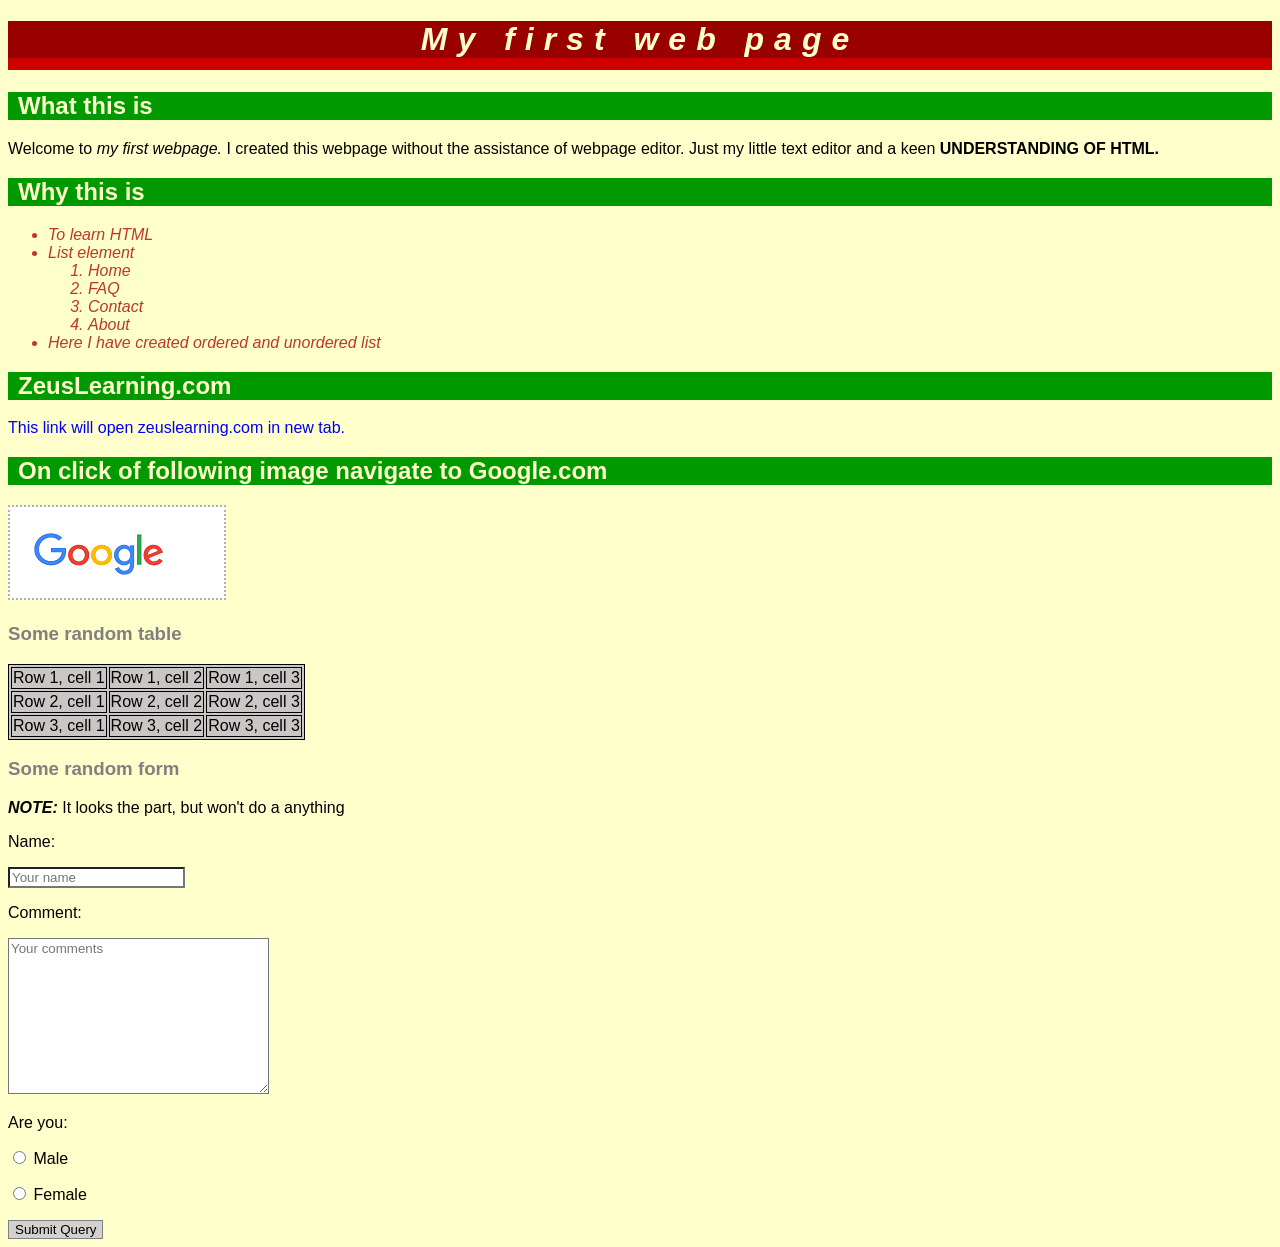
<file: Task2-my first webpage/index.html>
<!DOCTYPE html>
<html lang="en">

<head>
    <meta charset="UTF-8">
    <meta name="viewport" content="width=device-width, initial-scale=1.0">
    <link rel="stylesheet" href="style.css">
    <title>My first web page</title>
</head>

<body>
    <h1>My first web page</h1>
    <h2>What this is</h2>
    <p>Welcome to <i>my first webpage.</i> I created this webpage without the assistance of webpage editor. Just my
        little text editor and a keen <b>UNDERSTANDING OF HTML.</b> </p>
    <h2>Why this is</h2>
    <ul>
        <li>To learn HTML</li>
        <li>List element</li>
        <ol>
            <li>Home</li>
            <li>FAQ</li>
            <li>Contact</li>
            <li>About</li>
        </ol>
        <li>Here I have created ordered and unordered list</li>
    </ul>
    <h2>ZeusLearning.com</h2>
    <a href="https://www.zeuslearning.com/">This link will open zeuslearning.com in new tab.</a>
    <h2>On click of following image navigate to Google.com</h2>
    <a href="https://www.google.com/"><img id="google" src="img/Google.png" alt="Logo"></a>
    <h3>Some random table</h3>
    <style>
        table,
        th,
        td {
            border: 1px solid black;
        }
    </style>
    <table>
        <tr>
            <td>Row 1, cell 1</td>
            <td>Row 1, cell 2</td>
            <td>Row 1, cell 3</td>
        </tr>
        <tr>
            <td>Row 2, cell 1</td>
            <td>Row 2, cell 2</td>
            <td>Row 2, cell 3</td>
        </tr>
        <tr>
            <td>Row 3, cell 1</td>
            <td>Row 3, cell 2</td>
            <td>Row 3, cell 3</td>
        </tr>
    </table>
    <h3>Some random form</h3>
    <p><b><i>NOTE:</i></b> It looks the part, but won't do a anything</p>
    <form action="" name="myForm" onsubmit="return validateForm()">
        <p>Name:</p>
        <input type="text" id="name" name="name" placeholder="Your name">
        <p>Comment:</p>
        <style>
            textarea {
                overflow-y: scroll;
                background-color: white;
            }
        </style>
        <textarea name="Comment" id="" cols="30" rows="10" placeholder="Your comments"></textarea>
        <p>Are you:</p>
        <p><input type="radio" name="Male" value="Male">
            <label for="html">Male</label><br>
        </p>
        <p><input type="radio" name="Male" value="Female">
            <label for="html">Female</label><br>
        </p>
        <input type="submit" id="submit" value="Submit Query">

    </form>

    <script>
        function validateForm() {
            var x = document.forms["myForm"]["name"].value;
            if (x == "") {
                alert("All fields are compulsary");
                return false;
            }
            var x = document.forms["myForm"]["Comment"].value;
            if (x == "") {
                alert("All fields are compulsary");
                return false;
            }
            var x = document.forms["myForm"]["Male"].value;
            if (x == "") {
                alert("All fields are compulsary");
                return false;
            }
            
        }
    </script>



</body>

</html>
</file>
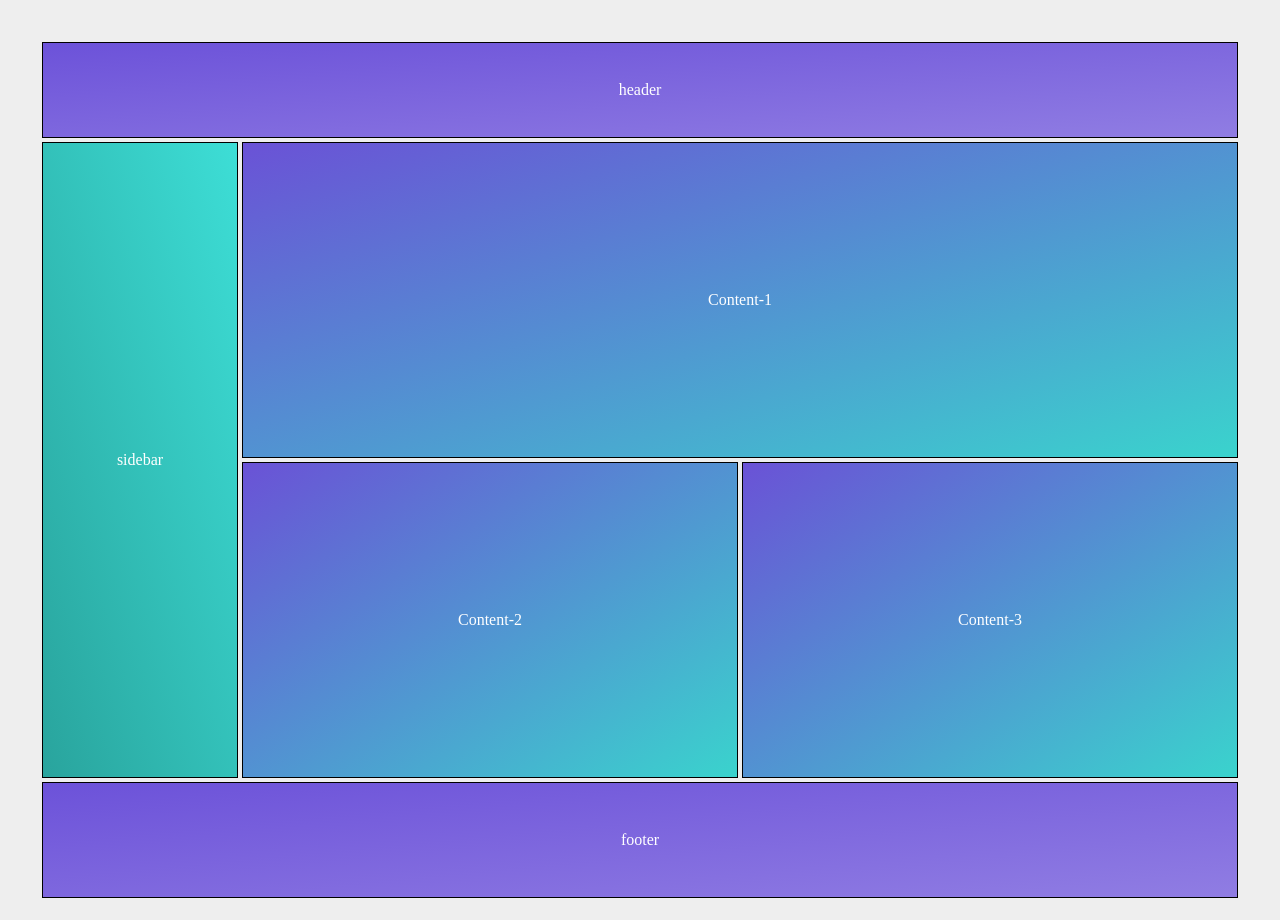
<file: Task3- css grid/index.html>
<!DOCTYPE html>
<html lang="en">

<head>
    <meta charset="UTF-8">
    <meta name="viewport" content="width=device-width, initial-scale=1.0">
    <link rel="stylesheet" href="style.css">
    <title>Css grid</title>

</head>

<body>
    <div class="wrapper">
        <div class="header text" >header</div>
        <div class="slidebar text">sidebar</div>
        <div class="container-1 text">Content-1</div>
        <div class="container-2 text">Content-2</div>
        <div class="container-3 text">Content-3</div>
        <div class="footer text ">footer</div>
    </div>

</body>

</html>
</file>
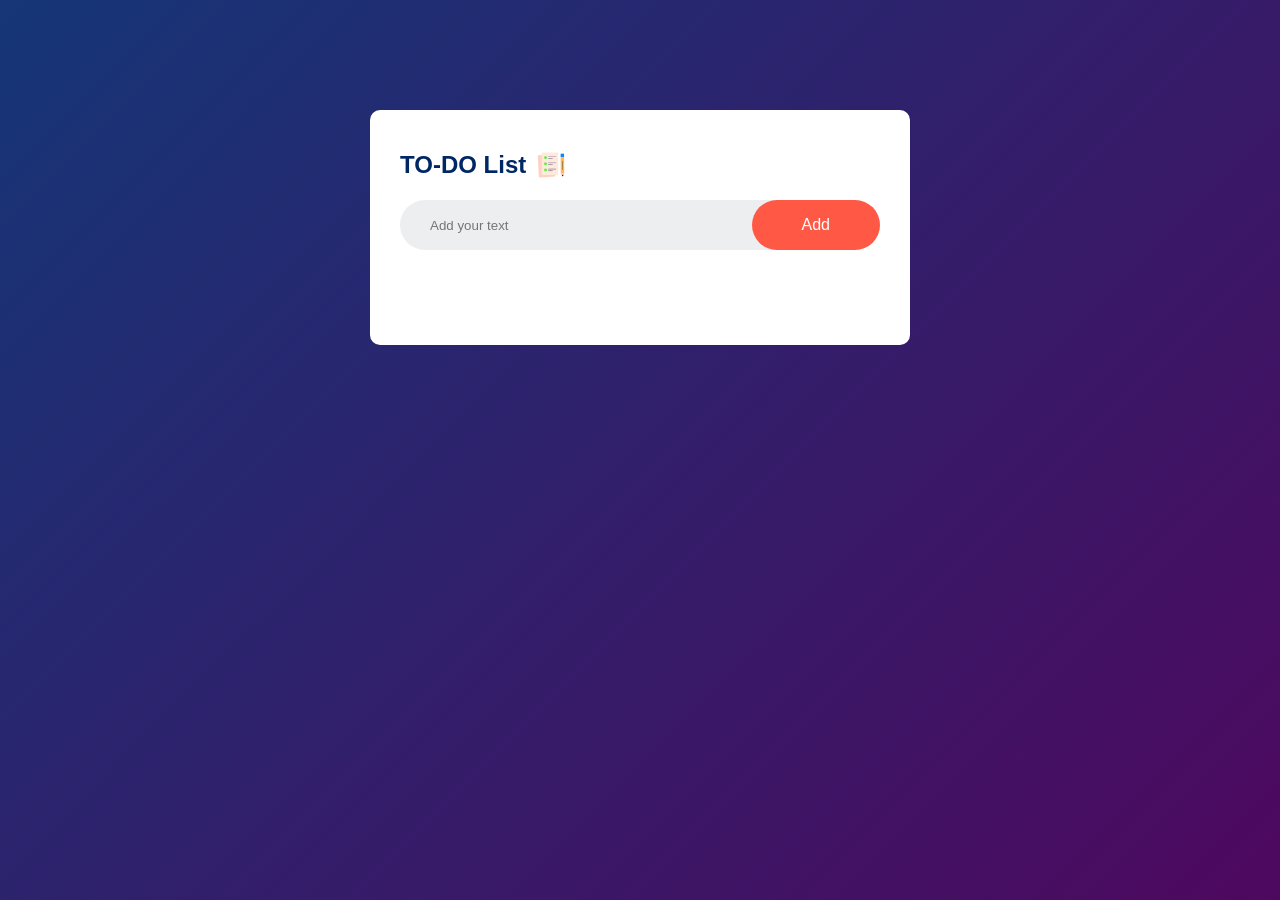
<file: ToDoList/index.html>
<!DOCTYPE html>
<html lang="en">
<head>
    <meta charset="UTF-8">
    <meta name="viewport" content="width=device-width, initial-scale=1.0">
    <title>To-Do List</title>
    <link rel="stylesheet" href="style.css">
</head>
<body>
    <div class="container">
        <div class="todo-app">
            <h2>TO-DO List<img src="images/icon.png"></h2>
            <div class="row">
                <input type="text" id="input-box" placeholder="Add your text">
                <button onclick="addTask()">Add</button>

            </div>
            <ul id="list-container">
              <!--<li class="checked">Task1</li>
                <li>Task2</li>
                <li>Task3</li> -->  
            </ul>

        </div>
    </div>
    <script src="script.js"></script>
</body>
</html>
</file>
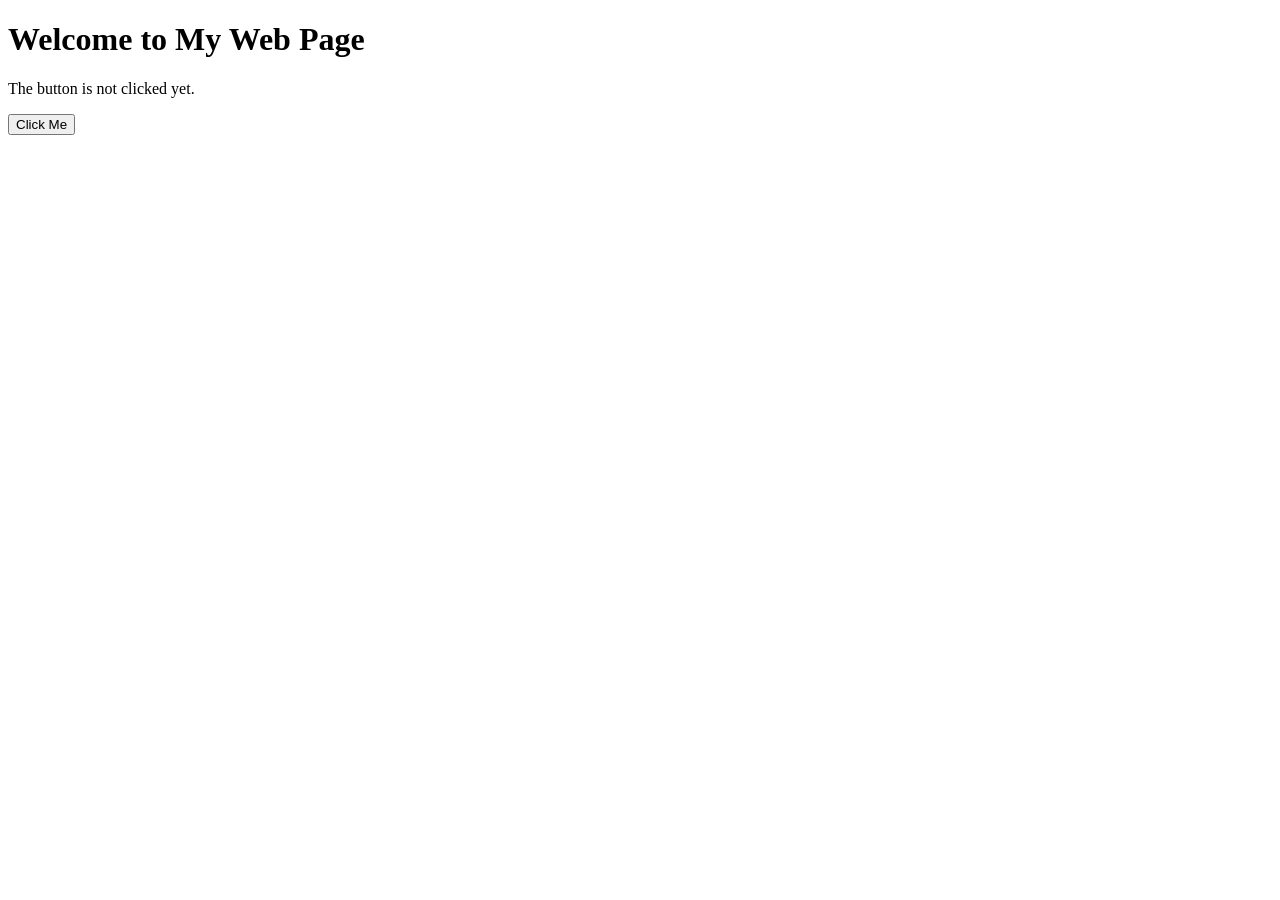
<file: Task7/Task 7.1/index.html>
<!DOCTYPE html>
<html lang="en">
<head>
    <meta charset="UTF-8">
    <meta name="viewport" content="width=device-width, initial-scale=1.0">
    <title>Event Handling</title>

</head>
<body>
    <h1>Welcome to My Web Page</h1>
    <p id="message">The button is not clicked yet.</p>
    <button id="myButton">Click Me</button>

    <script src="script.js"></script>
    
</body>
</html>
</file>
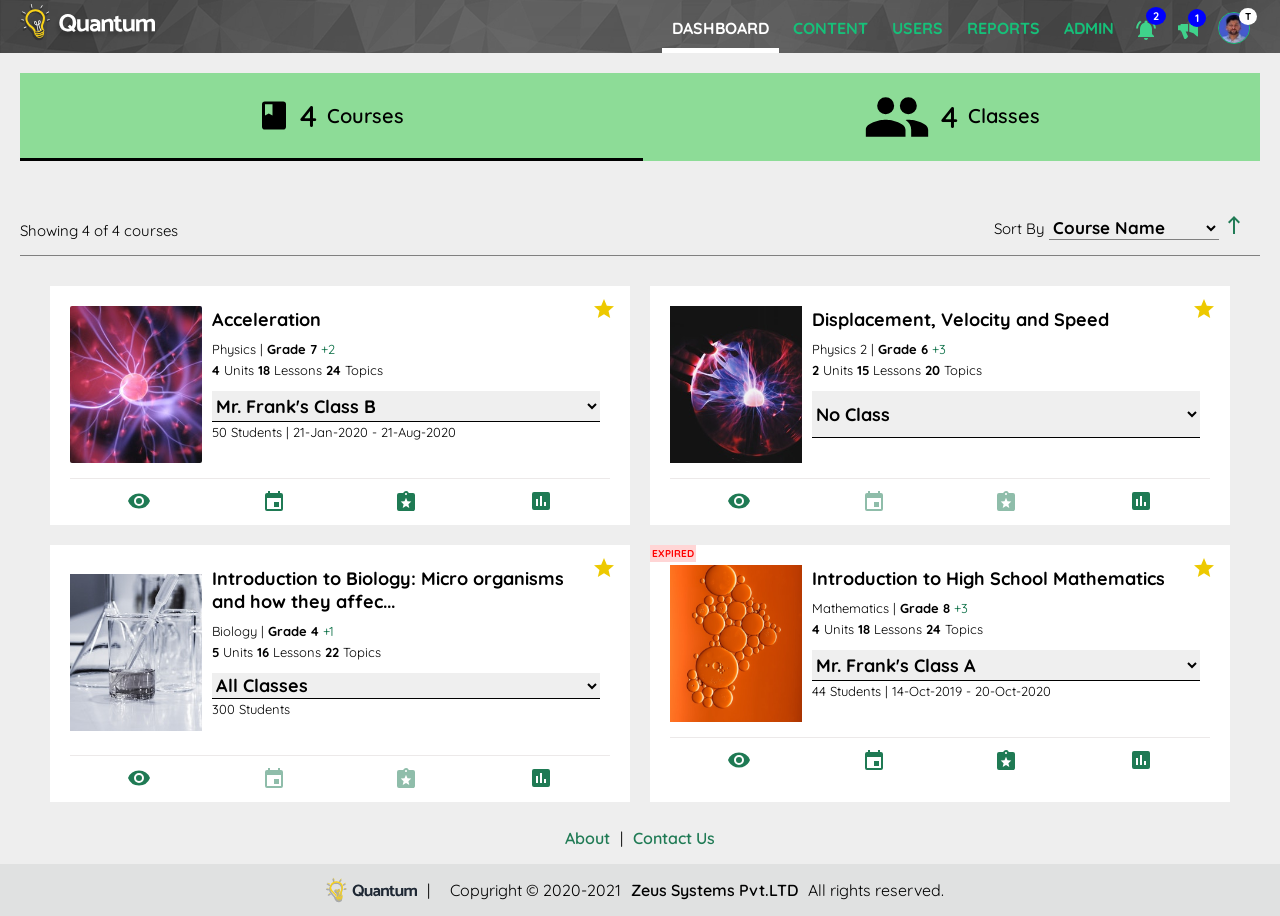
<file: Task4-Quantum/Dashboard.html>
<!DOCTYPE html>
<html lang="en">

<head>
    <meta charset="UTF-8">
    <meta name="viewport" content="width=device-width, initial-scale=1.0">
    <link rel="stylesheet" href="dashboard.css">
    <link rel="preconnect" href="https://fonts.googleapis.com">
    <link rel="preconnect" href="https://fonts.gstatic.com" crossorigin>
    <link href="https://fonts.googleapis.com/css2?family=Quicksand:wght@300;400;500;600;700&display=swap"
        rel="stylesheet">
    <title>Dashboard</title>
</head>

<body>
    <div class="header">
        <a href="" id="logo"> <img src="img/QuantumLogo.svg" alt="Quantum Logo"></a>
        <ul class="NavBar">
            <div class="nav">
                <div class="topNav">
                    <li class="selected"><a href="">DASHBOARD</a></li>
                    <li><a href="">CONTENT</a></li>
                    <li><a href="">USERS </a> </li>
                    <li><a href="">REPORTS </a> </li>
                    <li><a href="">ADMIN </a> </li>
                </div>
                <div class="navIcons">
                    <li class="alert-image"><img src="files/icons/alerts.svg" class="alert-image" alt=""><span class="count">2</span> </li>
                    <li><img src="files/icons/announcements.svg" alt=""><span class="count">1</span> </li>
                    <li><img id="profile-photo" src="img/vishal.jpg" alt=""><span class="profile">T</span> </li>
                    <li class="ham"><img src="files/icons/hamburger-menu.svg" alt=""></li>
                </div>
            </div>
        </ul>
        
    </div>
    <div class="courses-classes">
        <div class="courses">
            <img class="pad5" src="files/icons/courses.svg" alt="">
            <p class="course-c pad5" id="number">4</p>
            <p class="course pad5">Courses</p>
        </div>
        <div class="classes">
            <img class="classimage pad5" src="files/icons/classes.svg" alt="">
            <p class="class-c pad5" id="number">4</p>
            <p class="course pad5">Classes</p>
        </div>
    </div>
    <div class="textC">

        <p class="textCount">Showing 4 of 4 courses</p>
        <span class="sort">
            <label for="state" class="textCount">Sort By</label>
            <select class="sortDropdown" value="state" name="state">
                <option value="s1">Course Name</option>
                <option value="s1">Course Id</option>
                <option value="s1">Teacher</option>
            </select>
            <img class="sortImage" src="files/icons/sort.svg" alt="">
        </span>
    </div>
    <div class="course-container">
        <div class="courseWrapper">
            <div class="courseCard">
                <span class="star"><img src="files/icons/favourite.svg" alt=""></span>
                <img src="files/images/imageMask-1.svg" alt="">
                <div class="courseDetails">
                    <p class="courseName">Acceleration</p>
                    <p class="subjectGrade">Physics | <b> Grade 7</b><span class="greencolor"> +2</span></p>
                    <p class="sylabus"><b>4</b> Units <b>18</b> Lessons <b>24</b> Topics</p>
                    <select class="teacher" value="state" name="state">
                        <option value="s1">Mr. Frank's Class B</option>
                        <option value="s1">Mr. Frank's Class A</option>
                        <option value="s1">Mr. Json's Class A</option>
                    </select>
                    <p class="Scount-Date"><span class="studentCount">50</span> Students | <span
                            class="dateFrom">21-Jan-2020</span> - <span class="dateTo">21-Aug-2020</span></p>
                </div>


            </div>
            <div class="courseActions">
                <img src="files/icons/preview.svg" alt="">
                <img src="files/icons/manage course.svg" alt="">
                <img src="files/icons/grade submissions.svg" alt="">
                <img src="files/icons/reports.svg" alt="">

            </div>

        </div>

        <div class="courseWrapper">
            <div class="courseCard">
                <span class="star"><img src="files/icons/favourite.svg" alt=""></span>
                <img src="files/images/imageMask-2.svg" alt="">
                <div class="courseDetails">
                    <p class="courseName">Displacement, Velocity and Speed</p>
                    <p class="subjectGrade">Physics 2 | <b> Grade 6</b><span class="greencolor"> +3</span></p>
                    <p class="sylabus"><b>2</b> Units <b>15</b> Lessons <b>20</b> Topics</p>
                    <select class="teacher" value="state" name="state">
                        <option value="s1">No Class</option>
                       <!--<option value="s1">Class 1</option>
                        <option value="s1">Class 2</option>--> 
                    </select>
                    <p class="Scount-Date"><span class="studentCount"></span><span class="dateFrom"></span><span
                            class="dateTo"></span></p>


                </div>


            </div>
            <div class="courseActions">
                <img src="files/icons/preview.svg" alt="">
                <img class="blured" src="files/icons/manage course.svg" alt="">
                <img class="blured" src="files/icons/grade submissions.svg" alt="">
                <img src="files/icons/reports.svg" alt="">

            </div>
        </div>
        <div class="courseWrapper">
            <div class="courseCard">
                <span class="star"><img src="files/icons/favourite.svg" alt=""></span>
                <img src="files/images/imageMask.svg" alt="">
                <div class="courseDetails">
                    <p class="courseName">Introduction to Biology: Micro organisms and how they affec...</p>
                    <p class="subjectGrade">Biology | <b> Grade 4</b><span class="greencolor"> +1</span></p>
                    <p class="sylabus"><b>5</b> Units <b>16</b> Lessons <b>22</b> Topics</p>
                    <select class="teacher" value="state" name="state">
                        <option value="s1">All Classes</option>
                        <option value="s1">Mr. Json's Class A</option>
                       <!--<option value="s1">Class 2</option>--> 
                    </select>
                    <p class="Scount-Date"><span class="studentCount">300</span> Students<span class="dateFrom"></span>
                        <span class="dateTo"></span></p>
                </div>


            </div>
            <div class="courseActions">
                <img src="files/icons/preview.svg" alt="">
                <img class="blured" src="files/icons/manage course.svg" alt="">
                <img class="blured" src="files/icons/grade submissions.svg" alt="">
                <img src="files/icons/reports.svg" alt="">

            </div>
        </div>
        <div class="courseWrapper">
            <div class="courseCard">
                <span class="star"><img src="files/icons/favourite.svg" alt=""></span>
                <span class="expired">EXPIRED</span>
                <img src="files/images/imageMask-3.svg" alt="">
                <div class="courseDetails">
                    <p class="courseName">Introduction to High School Mathematics</p>
                    <p class="subjectGrade">Mathematics | <b> Grade 8</b><span class="greencolor"> +3</span></p>
                    <p class="sylabus"><b>4</b> Units <b>18</b> Lessons <b>24</b> Topics</p>
                    <select class="teacher" value="state" name="state">
                        <option value="s1">Mr. Frank's Class A</option>
                        <option value="s1">Mr. Frank's Class B</option>
                        <option value="s1">Mr. Json's Class A</option>
                    </select>
                    <p class="Scount-Date"><span class="studentCount">44</span> Students | <span
                            class="dateFrom">14-Oct-2019</span> - <span class="dateTo">20-Oct-2020</span></p>
                </div>


            </div>
            <div class="courseActions">
                <img src="files/icons/preview.svg" alt="">
                <img src="files/icons/manage course.svg" alt="">
                <img src="files/icons/grade submissions.svg" alt="">
                <img src="files/icons/reports.svg" alt="">

            </div>
        </div>
    </div>

    <div class="About">
        <a href=""><p class="abbout greencolorFoot">About</p></a>
        <p class="line">|</p>
        <a href=""><p class="contact greencolorFoot">Contact Us</p></a>
    </div>
    <footer>

        <div class="footer">
            <img src="files/icons/logo used in footer.svg" alt="">
            <p class="line footerfont">|</p>
            <p class="Copyright footerfont">Copyright &#169; 2020-2021</p>
            <p class="footer-name ">Zeus Systems Pvt.LTD</p>
            <p class="ATR footerfont">All rights reserved.</p>
        </div>
    </footer>
</body>

</html>
</file>
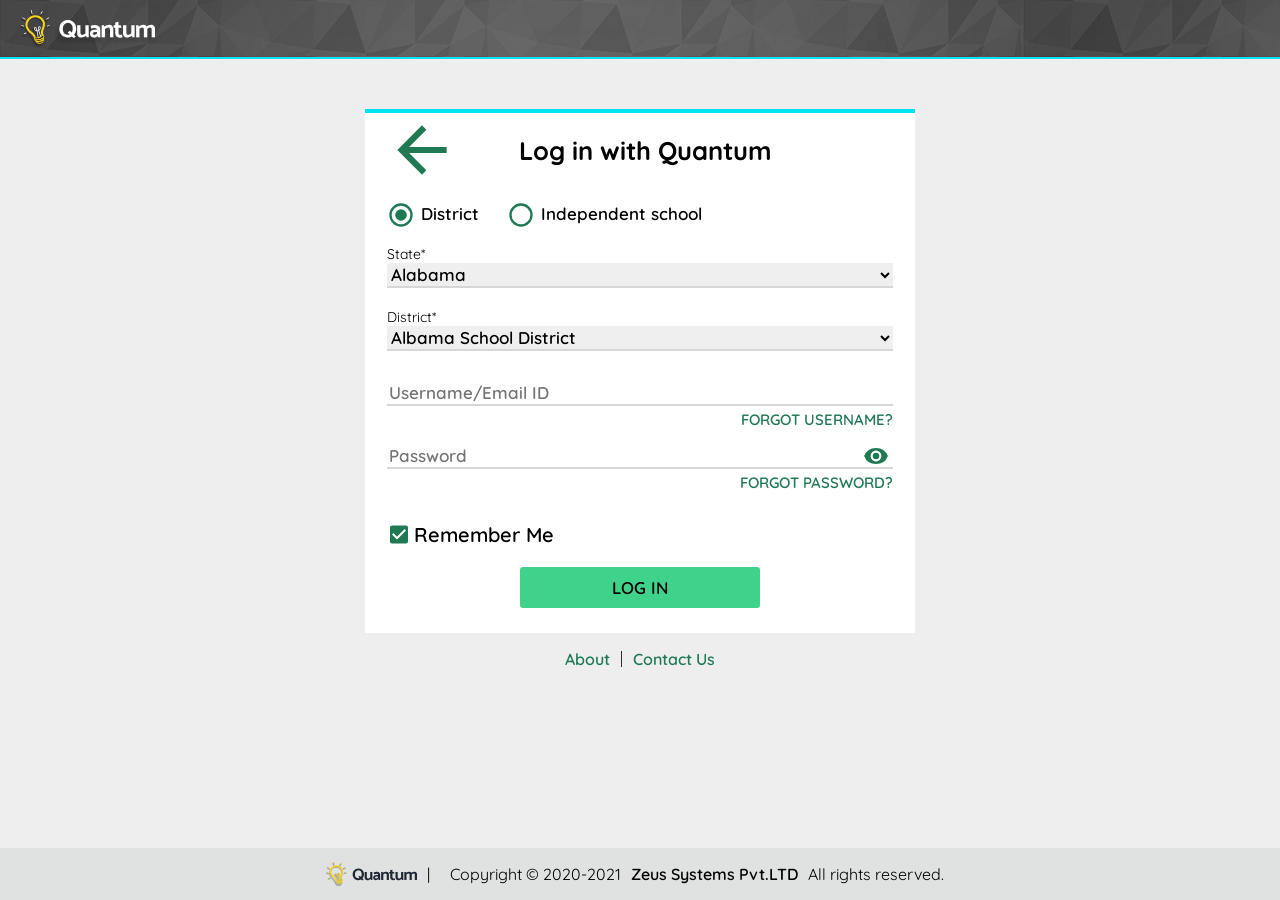
<file: Task4-Quantum/login.html>
<!DOCTYPE html>
<html lang="en">

<head>
    <meta charset="UTF-8">
    <meta name="viewport" content="width=device-width, initial-scale=1.0">
    <link rel="stylesheet" href="login.css">
    <link rel="preconnect" href="https://fonts.googleapis.com">
    <link rel="preconnect" href="https://fonts.gstatic.com" crossorigin>
    <link href="https://fonts.googleapis.com/css2?family=Quicksand:wght@300;400;500;600;700&display=swap"
        rel="stylesheet">
        <script src="login.js"></script>
    <title>Quantum</title>
</head>

<body>

    <div class="header ">
        <img src="img/QuantumLogo.svg"  alt="Quantum Logo">
    </div>
    <div class="container">
        <div class="container-of-header">
            <a href="" id="ancor-back"><img id="Back" src="img/back.svg" alt="" srcset=""></a> 
            <h2 id="login-head">Log in with Quantum</h2>
        </div>
        <form action="">
            <ul id="radio-set">
                <li class="selected" id="radio-btn-1" onclick="radioToggel1()">District</li>
                <li id="radio-btn-2" onclick="radioToggel2()">Independent school</li>
            </ul>
            <div class="location-selector">

                <label for="state" class="label-dropdown">State*</label>
                <select value="state" name="state">
                    <option value="s1">Alabama</option>
                    <option value="s1">Ohio</option>
                    <option value="s1">Alaska</option>
                </select>

                <label for="District" class="label-dropdown">District*</label>
                <select value="District" name="District">
                    <option value="s1">Albama School District</option>
                    <option value="s1">Autauga School District</option>
                    <option value="s1">Athens city School District</option>
                </select>
            </div>
            <div class="input-box">
                <input type="text" name="UserName" class="user-name" id="UserName" placeholder="Username/Email ID">
                <a href=""><p class="username">FORGOT USERNAME?</p></a> 
                <input type="password"  class="password" id="my-password" placeholder="Password">
                <img id="preview"  onclick="showPassword()" src="files/icons/preview.svg" alt="">
                <a href=""><p class="username">FORGOT PASSWORD?</p></a> 
            </div>
            <div class="remember">
                <img src="files/icons/checkbox-checked.svg" onclick="rememberMe()" alt="checked" class="pass-checked" id="pass-checked">
                <p id="remember">Remember Me</p>
            </div>
            <div class="button">
            <input type="submit" id="login-button" value="LOG IN">
        </div>



        </form>

    </div>

    <div class="About">
        <a href="" class="about-contact" ><p class="abbout green-color">About</p></a>
        <p class="line">|</p>
        <a href="" class="about-contact"><p class="contact green-color">Contact Us</p></a>
    </div>
    <footer>

    <div class="footer">
        <img src="files/icons/logo used in footer.svg" alt="">
        <p class="line footer-font">|</p>
        <p class="Copyright footer-font">Copyright &#169; 2020-2021</p>
        <p class="footer-name ">Zeus Systems Pvt.LTD</p>
        <p class="ATR footer-font">All rights reserved.</p>
    </div>
</footer>



</body>

</html>
</file>
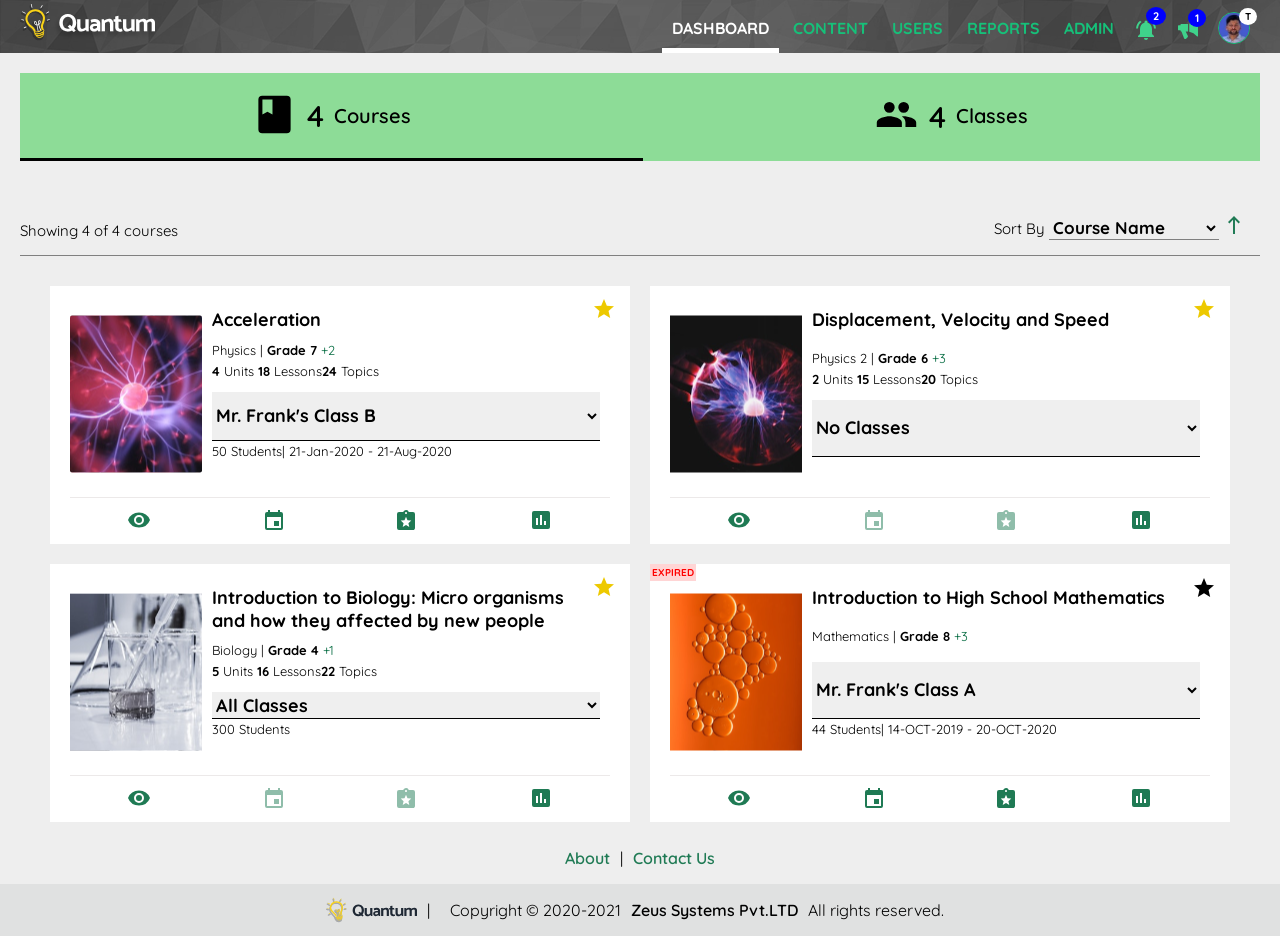
<file: Task5-scss/Dashboard.html>
<!DOCTYPE html>
<html lang="en">

<head>
    <meta charset="UTF-8">
    <meta name="viewport" content="width=device-width, initial-scale=1.0">
    <link rel="stylesheet" href="styles/Dashboard.css">
    <link rel="stylesheet" href="styles/Dashboard.css.map">
    <link rel="preconnect" href="https://fonts.googleapis.com">
    <link rel="preconnect" href="https://fonts.gstatic.com" crossorigin>
    <link href="https://fonts.googleapis.com/css2?family=Quicksand:wght@300;400;500;600;700&display=swap"
        rel="stylesheet">
    <script src="courses.js"></script>

    <title>Dashboard</title>
</head>

<body>
    <div class="header" id="header">
        <a href="" id="logo"> <img src="img/QuantumLogo.svg" alt="Quantum Logo"></a>
        <ul class="nav-bar">
            <div class="nav">
                <div class="topNav">
                    <li class="selected nav-list"><a href="">DASHBOARD</a></li>
                    <li class="nav-list"><a href="">CONTENT</a></li>
                    <li class="nav-list"><a href="">USERS </a> </li>
                    <li class="nav-list"><a href="">REPORTS </a> </li>
                    <li class="nav-list"><a href="">ADMIN </a> </li>
                </div>
                <div class="nav-icons">
                    <li class="alert-image nav-list" onmouseenter="showAlert()" onmouseleave="hideAlert()"><img src="files/icons/alerts.svg" class="alert-image" alt=""><span
                            class="count">2</span>
                        <div class="alerts hide" onmouseenter="showAlertList()" onmouseleave="hideAlertList()">

                            <ul>
                                <!-- <li>
                            <span class="checkmark"></span>
                            <p class="alert-title">License for Introduction to Algebra has been assigned to your school</p>
                            <p>Course: <span>Advanced Mathematics</span></p>
                            <p class="date">15-Sep-2018 at 07:21 pm</p>
                          </li> -->


                                <li>
                                    <span class="checkmark abort"></span>
                                    <p class="alert-title">License for Introduction to Algebra has been assigned to your
                                        school</p>
                                    <p class="date">15-Sep-2018 at 07:21 pm</p>
                                </li>
                                <li>
                                    <span class="checkmark"></span>
                                    <p class="alert-title">Lesson 3 Practice Worksheet overdue for Amy Santiago</p>
                                    <p class="alert-course">Course: <span class="li-alert-subject">Advanced
                                            Mathematics</span></p>
                                    <p class="date">15-Sep-2018 at 07:21 pm</p>
                                </li>
                                <li>
                                    <span class="checkmark abort"></span>
                                    <p class="alert-title">23 new students created</p>
                                    <p class="date">15-Sep-2018 at 07:21 pm</p>
                                </li>
                                <li>
                                    <span class="checkmark abort"></span>
                                    <p class="alert-title">15 submissions ready for evaluation</p>
                                    <p class="alert-course">Course: <span class="li-alert-subject">Basics of
                                            Algebra</span></p>
                                    <p class="date">15-Sep-2018 at 07:21 pm</p>
                                </li>
                                <li>
                                    <span class="checkmark abort"></span>
                                    <p class="alert-title">License for Basic Concepts in Geometry has been assigned to
                                        your...</p>
                                    <p class="date">15-Sep-2018 at 07:21 pm</p>
                                </li>
                                <li>
                                    <span class="checkmark"></span>
                                    <p class="alert-title">Lesson 3 Practice Worksheet overdue for Sam Diego</p>
                                    <p class="alert-course">Course: <span class="li-alert-subject">Advanced
                                            Mathematics</span></p>
                                    <p class="date">15-Sep-2018 at 07:21 pm</p>
                                </li>

                            </ul>
                            <button class="preview-alerts">Show All</button>

                        </div>
                    </li>
                    <li class="nav-list" onmouseenter="showAnnouncements()" onmouseleave="hideAnnouncements()"><img src="files/icons/announcements.svg" alt=""><span class="count">1</span>
                        <div class="announcements hide"  onmouseenter="showAnnouncementsList()" onmouseleave="hideAnnouncementsList()">

                            <ul>
                    
                  
                              <li>
                                <span class="checkmark" onclick="tooglecheckmark(this)"></span>
                                <p class="user">PA: <span>Wilson Kumar</span></p>
                                <p class="announcement-title">No classes will be held on 21st Nov</p>
                                <div class="date-panel">
                                  <p class="attachments"> 2 files are attached</p>
                                  <p class="date">15-Sep-2018 at 07:21 pm</p>
                  
                                </div>
                              </li>
                              <li>
                                <span class="checkmark abort" onclick="tooglecheckmark(this)"></span>
                                <p class="user">PA: <span>Samson White</span></p>
                                <p class="announcement-title">Guest lecture on Geometry on 20th September</p>
                                <div class="date-panel">
                                  <p class="attachments"> 2 files are attached</p>
                                  <p class="date">15-Sep-2018 at 07:21 pm</p>
                                </div>
                              </li>
                              <li>
                                <span class="checkmark" onclick="tooglecheckmark(this)"></span>
                                <p class="user">PA: <span>Wilson Kumar</span></p>
                                <p class="announcement-title">Additional course materials available on request</p>
                                <p class="course alert-course">Course: Mathematics 101</p>
                                <div class="date-panel">
                                    <p class="attachments">&nbsp; </p>
                                  <p class="date  ">15-Sep-2018 at 07:21 pm</p>
                  
                                </div>
                              </li>
                              <li>
                                <span class="checkmark" onclick="tooglecheckmark(this)"></span>
                                <p class="user">PA: <span>Wilson Kumar</span></p>
                                <p class="announcement-title">No classes will be held on 25th Dec</p>
                                <div class="date-panel">
                                    <p class="attachments">&nbsp; </p>
                                  <p class="date ">15-Sep-2018 at 07:21 pm</p>
                  
                                </div>
                              </li>
                              <li>
                                <span class="checkmark abort" onclick="tooglecheckmark(this)"></span>
                                <p class="user">PA: <span>Wilson Kumar</span></p>
                                <p class="announcement-title">Additional course materials available on request</p>
                                <p class="course alert-course">Course: Mathematics 101</p>
                                <div class="date-panel">
                                  <p class="attachments"> 2 files are attached</p>
                                  <p class="date">15-Sep-2018 at 07:21 pm</p>
                  
                                </div>
                              </li>
                  
                            </ul>
                            <button class="preview-announcements">Show All</button>
                            <button class="create-announcements">CREATE NEW</button>
                  
                          </div>
                    </li>
                    <li class="nav-list"><img id="profile-photo" src="img/vishal.jpg" alt=""><span
                            class="profile">T</span> </li>
                    <li class="ham nav-list navbar-toggler" onmouseenter="showNav()" onmouseleave="hideNav()"><img
                            src="files/icons/hamburger-menu.svg" alt="">
                            <ul class="navbar-nav hide " onmouseenter="showNavList()" onmouseleave="hideNavList()" id="navbar-nav">
                                <li class="nav-item active">
                                    <a class="nav-link" href="#">DASHBOARD</a>
                                </li>
                                <li class="nav-item dropdown " onclick="show1()">
                                    <a class="nav-link" href="#">CONTENT <img class="dropdown-arrow" src="files/icons/dropdownarrow.png"
                                            alt=""></a>
                                    <ul class="nav-dropdown hide " id="content">
                                        <li>COURSE CATALOG</li>
                                        <li>COURSE CATALOG</li>
                                    </ul>
                                </li>
                                <li class="nav-item dropdown " onclick="show2()">
                                    <a class="nav-link" href="#">USERS <img class="dropdown-arrow" src="files/icons/dropdownarrow.png"
                                            alt=""></a>
                                    <ul class="nav-dropdown hide " id="user">
                                        <li>COURSE CATALOG</li>
                                        <li>COURSE CATALOG</li>
                                    </ul>
                                </li>
                                <li class="nav-item dropdown" onclick="show3()">
                                    <a class="nav-link" href="#">REPORTS <img class="dropdown-arrow" src="files/icons/dropdownarrow.png"
                                            alt=""></a>
                                    <ul class="nav-dropdown hide" id="reports">
                                        <li>COURSE CATALOG</li>
                                        <li>COURSE CATALOG</li>
                                    </ul>
                                </li>
                                <li class="nav-item dropdown" onclick="show4()">
                                    <a class="nav-link" href="#">ADMIN <img class="dropdown-arrow" src="files/icons/dropdownarrow.png"
                                            alt=""></a>
                                    <ul class="nav-dropdown hide " id="admin">
                                        <li>COURSE CATALOG</li>
                                        <li>COURSE CATALOG</li>
                                    </ul>
                                </li>
                            </ul></li>
                </div>
            </div>
        </ul>

    </div>
    



    <div class="courses-classes ">
        <div class="courses selected-courses-classes" id="courses" onclick="courseToggel()">
            <img class="pad5 course-class-image" src="files/icons/courses.svg" alt="">
            <p class="course-c pad5" id="number">4</p>
            <p class="course pad5">Courses</p>
        </div>
        <div class="classes " id="classes" onclick="classToggel()">
            <img class="course-class-image pad5" src="files/icons/classes.svg" alt="">
            <p class="class-c pad5" id="number">4</p>
            <p class="course pad5">Classes</p>
        </div>
    </div>
    <div class="text-c">

        <p class="text-count">Showing 4 of 4 courses</p>
        <span class="sort">
            <label for="state" class="text-count">Sort By</label>
            <select class="sort-dropdown" value="state" name="state">
                <option value="s1">Course Name</option>
                <option value="s1">Course Id</option>
                <option value="s1">Teacher</option>
            </select>
            <img class="sort-image" src="files/icons/sort.svg" alt="">
        </span>
    </div>
    <div class="course-container" id="course-container">

    </div>

    
    <footer>
        <div class="About">
            <a href="">
                <p class="abbout greencolor-foot">About</p>
            </a>
            <p class="line">|</p>
            <a href="">
                <p class="contact greencolor-foot">Contact Us</p>
            </a>
        </div>
        <div class="footer">
            <img src="files/icons/logo used in footer.svg" alt="">
            <p class="line footer-font">|</p>
            <p class="Copyright footer-font">Copyright &#169; 2020-2021</p>
            <p class="footer-name ">Zeus Systems Pvt.LTD</p>
            <p class="ATR footer-font">All rights reserved.</p>
        </div>
    </footer>

</body>
<script src="typescript/dashboard.js"></script>

</html>
</file>
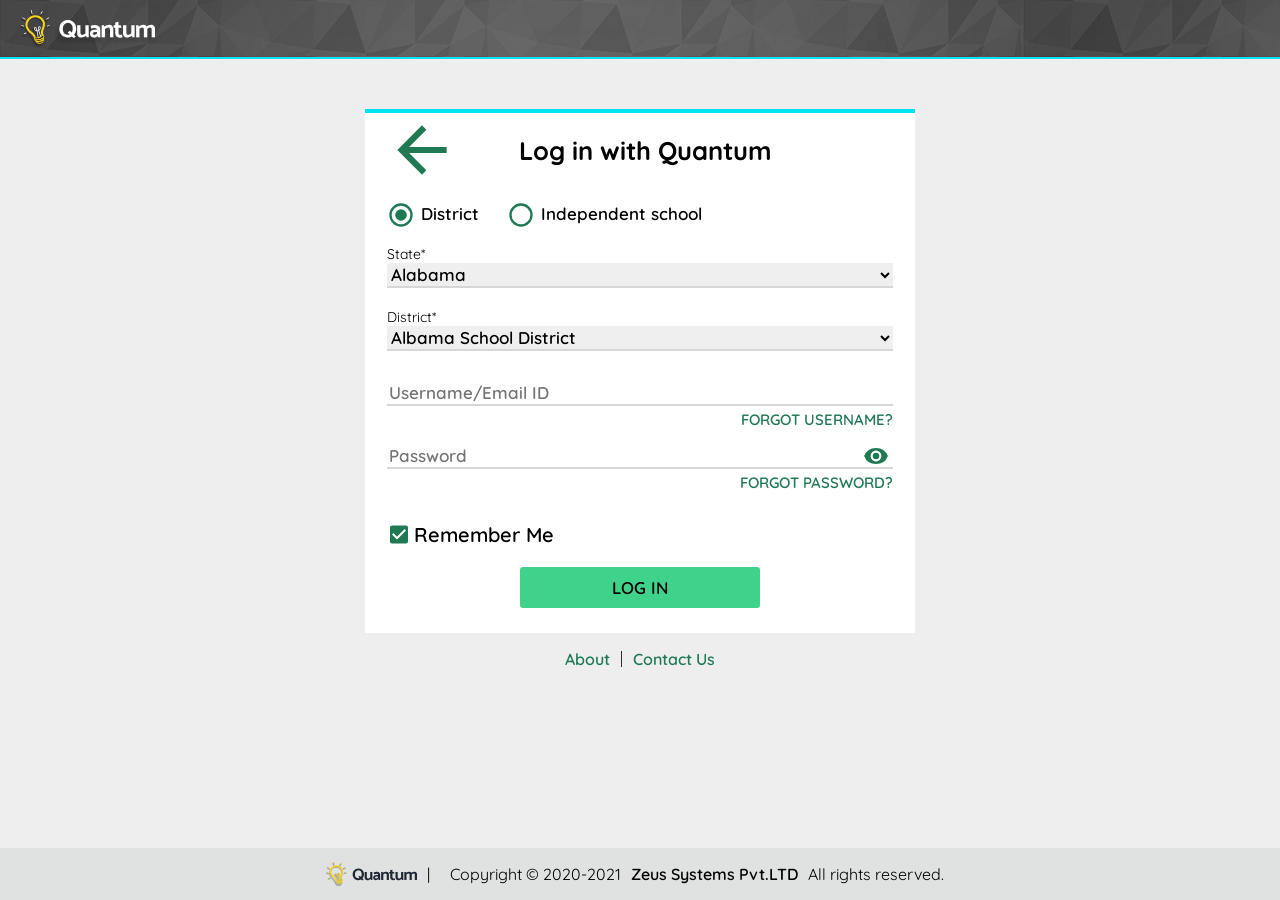
<file: Task5-scss/login.html>
<!DOCTYPE html>
<html lang="en">

<head>
    <meta charset="UTF-8">
    <meta name="viewport" content="width=device-width, initial-scale=1.0">
    <link rel="stylesheet" href="styles/login.css">
    <link rel="stylesheet" href="styles/login.css.map">
    <link rel="preconnect" href="https://fonts.googleapis.com">
    <link rel="preconnect" href="https://fonts.gstatic.com" crossorigin>
    <link href="https://fonts.googleapis.com/css2?family=Quicksand:wght@300;400;500;600;700&display=swap"
        rel="stylesheet">
        <script src="typescript/login.js"></script>
    <title>Quantum</title>
</head>

<body>

    <div class="header ">
        <img src="img/QuantumLogo.svg"  alt="Quantum Logo">
    </div>
    <div class="container">
        <div class="container-of-header">
            <a href="" id="ancor-back"><img id="Back" src="img/back.svg" alt="" srcset=""></a> 
            <h2 id="login-head">Log in with Quantum</h2>
        </div>
        <form action="">
            <ul id="radio-set">
                <li class="selected" id="radio-btn-1" onclick="radioToggel1()">District</li>
                <li id="radio-btn-2" onclick="radioToggel2()">Independent school</li>
            </ul>
            <div class="location-selector">

                <label for="state" class="label-dropdown">State*</label>
                <select value="state" name="state">
                    <option value="s1">Alabama</option>
                    <option value="s1">Ohio</option>
                    <option value="s1">Alaska</option>
                </select>

                <label for="District" class="label-dropdown">District*</label>
                <select value="District" name="District">
                    <option value="s1">Albama School District</option>
                    <option value="s1">Autauga School District</option>
                    <option value="s1">Athens city School District</option>
                </select>
            </div>
            <div class="input-box">
                <input type="text" name="UserName" class="user-name" id="UserName" placeholder="Username/Email ID">
                <a href=""><p class="username">FORGOT USERNAME?</p></a> 
                <input type="password"  class="password" id="my-password" placeholder="Password">
                <img id="preview"  onclick="showPassword()" src="files/icons/preview.svg" alt="">
                <a href=""><p class="username">FORGOT PASSWORD?</p></a> 
            </div>
            <div class="remember">
                <img src="files/icons/checkbox-checked.svg" onclick="rememberMe()" alt="checked" class="pass-checked" id="pass-checked">
                <p id="remember">Remember Me</p>
            </div>
            <div class="button">
            <input type="submit" id="login-button" value="LOG IN">
        </div>



        </form>

    </div>

    <div class="About">
        <a href="" class="about-contact" ><p class="abbout green-color">About</p></a>
        <p class="line">|</p>
        <a href="" class="about-contact"><p class="contact green-color">Contact Us</p></a>
    </div>
    <footer>

    <div class="footer">
        <img src="files/icons/logo used in footer.svg" alt="">
        <p class="line footer-font">|</p>
        <p class="Copyright footer-font">Copyright &#169; 2020-2021</p>
        <p class="footer-name ">Zeus Systems Pvt.LTD</p>
        <p class="ATR footer-font">All rights reserved.</p>
    </div>
</footer>



</body>

</html>
</file>
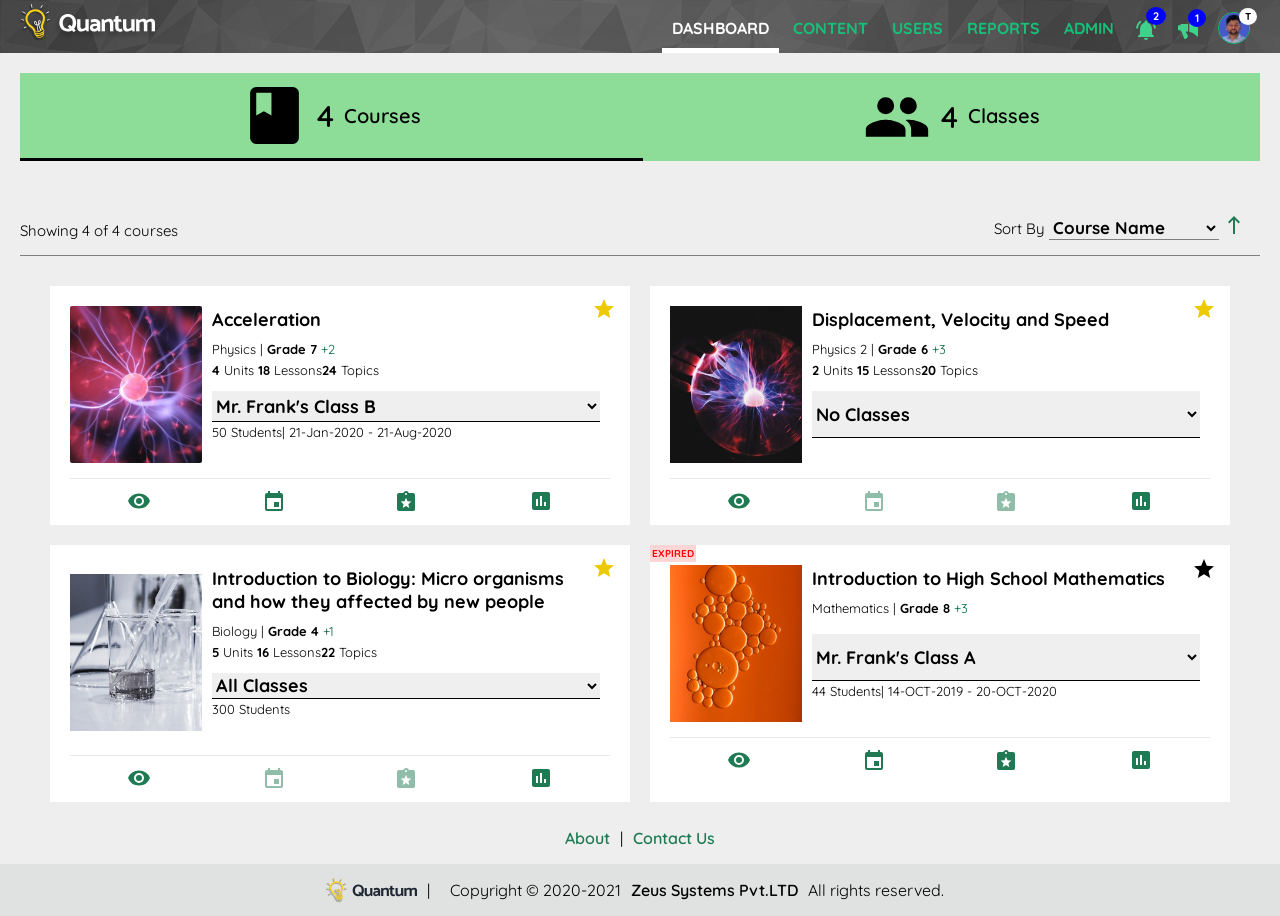
<file: Task6-JSS/6.1- JSON/Dashboard.html>
<!DOCTYPE html>
<html lang="en">

<head>
    <meta charset="UTF-8">
    <meta name="viewport" content="width=device-width, initial-scale=1.0">
    <link rel="stylesheet" href="dashboard.css">
    <link rel="preconnect" href="https://fonts.googleapis.com">
    <link rel="preconnect" href="https://fonts.gstatic.com" crossorigin>
    <link href="https://fonts.googleapis.com/css2?family=Quicksand:wght@300;400;500;600;700&display=swap"
        rel="stylesheet">
        <script src="courses.js"></script>
    <title>Dashboard</title>
</head>

<body>
    <div class="header">
        <a href="" id="logo"> <img src="img/QuantumLogo.svg" alt="Quantum Logo"></a>
        <ul class="NavBar">
            <div class="nav">
                <div class="topNav">
                    <li class="selected"><a href="">DASHBOARD</a></li>
                    <li><a href="">CONTENT</a></li>
                    <li><a href="">USERS </a> </li>
                    <li><a href="">REPORTS </a> </li>
                    <li><a href="">ADMIN </a> </li>
                </div>
                <div class="navIcons">
                    <li class="alert-image"><img src="files/icons/alerts.svg" class="alert-image" alt=""><span class="count">2</span> </li>
                    <li><img src="files/icons/announcements.svg" alt=""><span class="count">1</span> </li>
                    <li><img id="profile-photo" src="img/vishal.jpg" alt=""><span class="profile">T</span> </li>
                    <li class="ham"><img src="files/icons/hamburger-menu.svg" alt=""></li>
                </div>
            </div>
        </ul>
        
    </div>
    <div class="courses-classes">
        <div class="courses">
            <img class="pad5" src="files/icons/courses.svg" alt="">
            <p class="course-c pad5" id="number">4</p>
            <p class="course pad5">Courses</p>
        </div>
        <div class="classes">
            <img class="classimage pad5" src="files/icons/classes.svg" alt="">
            <p class="class-c pad5" id="number">4</p>
            <p class="course pad5">Classes</p>
        </div>
    </div>
    <div class="textC">

        <p class="textCount">Showing 4 of 4 courses</p>
        <span class="sort">
            <label for="state" class="textCount">Sort By</label>
            <select class="sortDropdown" value="state" name="state">
                <option value="s1">Course Name</option>
                <option value="s1">Course Id</option>
                <option value="s1">Teacher</option>
            </select>
            <img class="sortImage" src="files/icons/sort.svg" alt="">
        </span>
    </div>
    <div class="course-container" id="course-container">

    </div>

    <div class="About">
        <a href=""><p class="abbout greencolorFoot">About</p></a>
        <p class="line">|</p>
        <a href=""><p class="contact greencolorFoot">Contact Us</p></a>
    </div>
    <footer>

        <div class="footer">
            <img src="files/icons/logo used in footer.svg" alt="">
            <p class="line footerfont">|</p>
            <p class="Copyright footerfont">Copyright &#169; 2020-2021</p>
            <p class="footer-name ">Zeus Systems Pvt.LTD</p>
            <p class="ATR footerfont">All rights reserved.</p>
        </div>
    </footer>
    
</body>

</html>
</file>
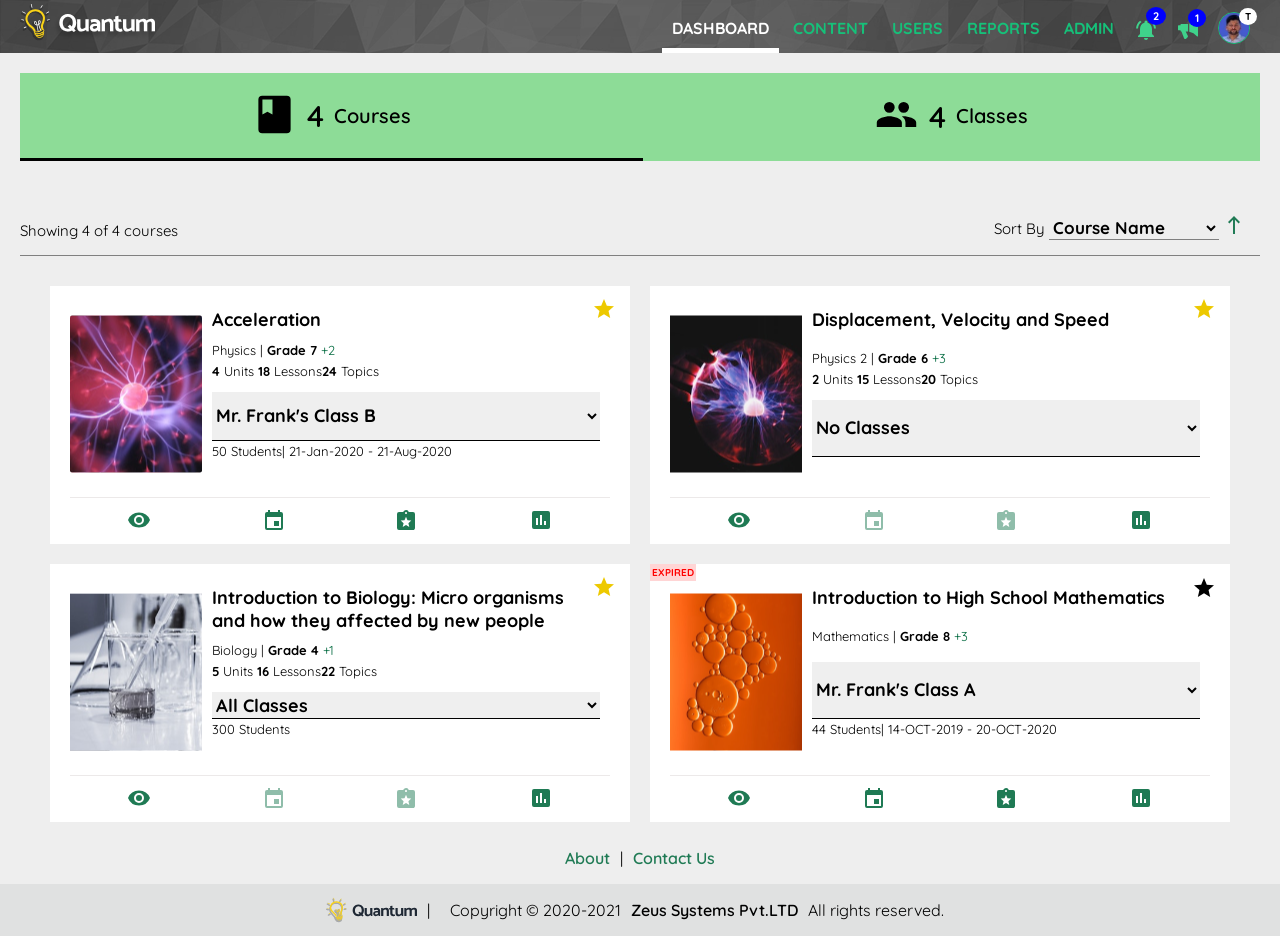
<file: Task6-JSS/6.2 - Typescript/Dashboard.html>
<!DOCTYPE html>
<html lang="en">

<head>
    <meta charset="UTF-8">
    <meta name="viewport" content="width=device-width, initial-scale=1.0">
    <link rel="stylesheet" href="dashboard.css">
    <link rel="preconnect" href="https://fonts.googleapis.com">
    <link rel="preconnect" href="https://fonts.gstatic.com" crossorigin>
    <link href="https://fonts.googleapis.com/css2?family=Quicksand:wght@300;400;500;600;700&display=swap"
        rel="stylesheet">
    <script src="courses.js"></script>

    <title>Dashboard</title>
</head>

<body>
    <div class="header" id="header">
        <a href="" id="logo"> <img src="img/QuantumLogo.svg" alt="Quantum Logo"></a>
        <ul class="NavBar">
            <div class="nav">
                <div class="topNav">
                    <li class="selected nav-list"><a href="">DASHBOARD</a></li>
                    <li class="nav-list"><a href="">CONTENT</a></li>
                    <li class="nav-list"><a href="">USERS </a> </li>
                    <li class="nav-list"><a href="">REPORTS </a> </li>
                    <li class="nav-list"><a href="">ADMIN </a> </li>
                </div>
                <div class="navIcons">
                    <li class="alert-image nav-list" onmouseenter="showAlert()" onmouseleave="hideAlert()"><img src="files/icons/alerts.svg" class="alert-image" alt=""><span
                            class="count">2</span>
                        <div class="alerts hide" onmouseenter="showAlertList()" onmouseleave="hideAlertList()">

                            <ul>
                                <!-- <li>
                            <span class="checkmark"></span>
                            <p class="alert-title">License for Introduction to Algebra has been assigned to your school</p>
                            <p>Course: <span>Advanced Mathematics</span></p>
                            <p class="date">15-Sep-2018 at 07:21 pm</p>
                          </li> -->


                                <li>
                                    <span class="checkmark abort"></span>
                                    <p class="alert-title">License for Introduction to Algebra has been assigned to your
                                        school</p>
                                    <p class="date">15-Sep-2018 at 07:21 pm</p>
                                </li>
                                <li>
                                    <span class="checkmark"></span>
                                    <p class="alert-title">Lesson 3 Practice Worksheet overdue for Amy Santiago</p>
                                    <p class="alert-course">Course: <span class="li-alert-subject">Advanced
                                            Mathematics</span></p>
                                    <p class="date">15-Sep-2018 at 07:21 pm</p>
                                </li>
                                <li>
                                    <span class="checkmark abort"></span>
                                    <p class="alert-title">23 new students created</p>
                                    <p class="date">15-Sep-2018 at 07:21 pm</p>
                                </li>
                                <li>
                                    <span class="checkmark abort"></span>
                                    <p class="alert-title">15 submissions ready for evaluation</p>
                                    <p class="alert-course">Course: <span class="li-alert-subject">Basics of
                                            Algebra</span></p>
                                    <p class="date">15-Sep-2018 at 07:21 pm</p>
                                </li>
                                <li>
                                    <span class="checkmark abort"></span>
                                    <p class="alert-title">License for Basic Concepts in Geometry has been assigned to
                                        your...</p>
                                    <p class="date">15-Sep-2018 at 07:21 pm</p>
                                </li>
                                <li>
                                    <span class="checkmark"></span>
                                    <p class="alert-title">Lesson 3 Practice Worksheet overdue for Sam Diego</p>
                                    <p class="alert-course">Course: <span class="li-alert-subject">Advanced
                                            Mathematics</span></p>
                                    <p class="date">15-Sep-2018 at 07:21 pm</p>
                                </li>

                            </ul>
                            <button class="preview-alerts">Show All</button>

                        </div>
                    </li>
                    <li class="nav-list" onmouseenter="showAnnouncements()" onmouseleave="hideAnnouncements()"><img src="files/icons/announcements.svg" alt=""><span class="count">1</span>
                        <div class="announcements hide"  onmouseenter="showAnnouncementsList()" onmouseleave="hideAnnouncementsList()">

                            <ul>
                    
                  
                              <li>
                                <span class="checkmark" onclick="tooglecheckmark(this)"></span>
                                <p class="user">PA: <span>Wilson Kumar</span></p>
                                <p class="announcement-title">No classes will be held on 21st Nov</p>
                                <div class="date-panel">
                                  <p class="attachments"> 2 files are attached</p>
                                  <p class="date">15-Sep-2018 at 07:21 pm</p>
                  
                                </div>
                              </li>
                              <li>
                                <span class="checkmark abort" onclick="tooglecheckmark(this)"></span>
                                <p class="user">PA: <span>Samson White</span></p>
                                <p class="announcement-title">Guest lecture on Geometry on 20th September</p>
                                <div class="date-panel">
                                  <p class="attachments"> 2 files are attached</p>
                                  <p class="date">15-Sep-2018 at 07:21 pm</p>
                                </div>
                              </li>
                              <li>
                                <span class="checkmark" onclick="tooglecheckmark(this)"></span>
                                <p class="user">PA: <span>Wilson Kumar</span></p>
                                <p class="announcement-title">Additional course materials available on request</p>
                                <p class="course alert-course">Course: Mathematics 101</p>
                                <div class="date-panel">
                                    <p class="attachments">&nbsp; </p>
                                  <p class="date  ">15-Sep-2018 at 07:21 pm</p>
                  
                                </div>
                              </li>
                              <li>
                                <span class="checkmark" onclick="tooglecheckmark(this)"></span>
                                <p class="user">PA: <span>Wilson Kumar</span></p>
                                <p class="announcement-title">No classes will be held on 25th Dec</p>
                                <div class="date-panel">
                                    <p class="attachments">&nbsp; </p>
                                  <p class="date ">15-Sep-2018 at 07:21 pm</p>
                  
                                </div>
                              </li>
                              <li>
                                <span class="checkmark abort" onclick="tooglecheckmark(this)"></span>
                                <p class="user">PA: <span>Wilson Kumar</span></p>
                                <p class="announcement-title">Additional course materials available on request</p>
                                <p class="course alert-course">Course: Mathematics 101</p>
                                <div class="date-panel">
                                  <p class="attachments"> 2 files are attached</p>
                                  <p class="date">15-Sep-2018 at 07:21 pm</p>
                  
                                </div>
                              </li>
                  
                            </ul>
                            <button class="preview-announcements">Show All</button>
                            <button class="create-announcements">CREATE NEW</button>
                  
                          </div>
                    </li>
                    <li class="nav-list"><img id="profile-photo" src="img/vishal.jpg" alt=""><span
                            class="profile">T</span> </li>
                    <li class="ham nav-list navbar-toggler" onmouseenter="showNav()" onmouseleave="hideNav()"><img
                            src="files/icons/hamburger-menu.svg" alt="">
                            <ul class="navbar-nav hide " onmouseenter="showNavList()" onmouseleave="hideNavList()" id="navbar-nav">
                                <li class="nav-item active">
                                    <a class="nav-link" href="#">DASHBOARD</a>
                                </li>
                                <li class="nav-item dropdown " onclick="show1()">
                                    <a class="nav-link" href="#">CONTENT <img class="dropdown-arrow" src="files/icons/dropdownarrow.png"
                                            alt=""></a>
                                    <ul class="nav-dropdown hide " id="content">
                                        <li>COURSE CATALOG</li>
                                        <li>COURSE CATALOG</li>
                                    </ul>
                                </li>
                                <li class="nav-item dropdown " onclick="show2()">
                                    <a class="nav-link" href="#">USERS <img class="dropdown-arrow" src="files/icons/dropdownarrow.png"
                                            alt=""></a>
                                    <ul class="nav-dropdown hide " id="user">
                                        <li>COURSE CATALOG</li>
                                        <li>COURSE CATALOG</li>
                                    </ul>
                                </li>
                                <li class="nav-item dropdown" onclick="show3()">
                                    <a class="nav-link" href="#">REPORTS <img class="dropdown-arrow" src="files/icons/dropdownarrow.png"
                                            alt=""></a>
                                    <ul class="nav-dropdown hide" id="reports">
                                        <li>COURSE CATALOG</li>
                                        <li>COURSE CATALOG</li>
                                    </ul>
                                </li>
                                <li class="nav-item dropdown" onclick="show4()">
                                    <a class="nav-link" href="#">ADMIN <img class="dropdown-arrow" src="files/icons/dropdownarrow.png"
                                            alt=""></a>
                                    <ul class="nav-dropdown hide " id="admin">
                                        <li>COURSE CATALOG</li>
                                        <li>COURSE CATALOG</li>
                                    </ul>
                                </li>
                            </ul></li>
                </div>
            </div>
        </ul>

    </div>
    



    <div class="courses-classes ">
        <div class="courses selected-courses-classes" id="courses" onclick="courseToggel()">
            <img class="pad5 course-class-image" src="files/icons/courses.svg" alt="">
            <p class="course-c pad5" id="number">4</p>
            <p class="course pad5">Courses</p>
        </div>
        <div class="classes " id="classes" onclick="classToggel()">
            <img class="course-class-image pad5" src="files/icons/classes.svg" alt="">
            <p class="class-c pad5" id="number">4</p>
            <p class="course pad5">Classes</p>
        </div>
    </div>
    <div class="textC">

        <p class="textCount">Showing 4 of 4 courses</p>
        <span class="sort">
            <label for="state" class="textCount">Sort By</label>
            <select class="sortDropdown" value="state" name="state">
                <option value="s1">Course Name</option>
                <option value="s1">Course Id</option>
                <option value="s1">Teacher</option>
            </select>
            <img class="sortImage" src="files/icons/sort.svg" alt="">
        </span>
    </div>
    <div class="course-container" id="course-container">

    </div>

    <div class="About">
        <a href="">
            <p class="abbout greencolorFoot">About</p>
        </a>
        <p class="line">|</p>
        <a href="">
            <p class="contact greencolorFoot">Contact Us</p>
        </a>
    </div>
    <footer>

        <div class="footer">
            <img src="files/icons/logo used in footer.svg" alt="">
            <p class="line footerfont">|</p>
            <p class="Copyright footerfont">Copyright &#169; 2020-2021</p>
            <p class="footer-name ">Zeus Systems Pvt.LTD</p>
            <p class="ATR footerfont">All rights reserved.</p>
        </div>
    </footer>

</body>
<script src="typescript/dashboard.js"></script>

</html>
</file>
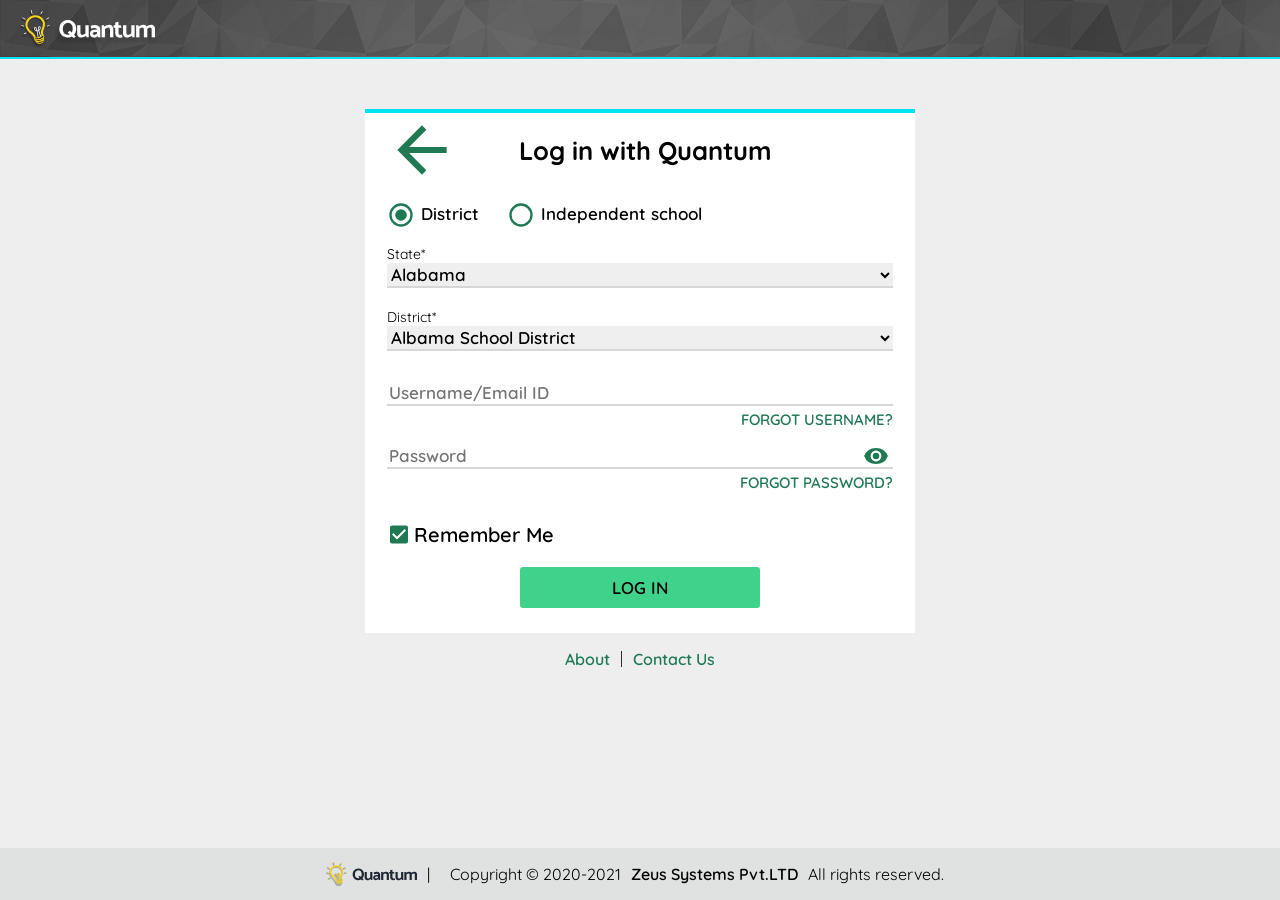
<file: Task6-JSS/6.2 - Typescript/login.html>
<!DOCTYPE html>
<html lang="en">

<head>
    <meta charset="UTF-8">
    <meta name="viewport" content="width=device-width, initial-scale=1.0">
    <link rel="stylesheet" href="login.css">
    <link rel="preconnect" href="https://fonts.googleapis.com">
    <link rel="preconnect" href="https://fonts.gstatic.com" crossorigin>
    <link href="https://fonts.googleapis.com/css2?family=Quicksand:wght@300;400;500;600;700&display=swap"
        rel="stylesheet">
        <script src="typescript/login.js"></script>
    <title>Quantum</title>
</head>

<body>

    <div class="header ">
        <img src="img/QuantumLogo.svg"  alt="Quantum Logo">
    </div>
    <div class="container">
        <div class="container-of-header">
            <a href="" id="ancor-back"><img id="Back" src="img/back.svg" alt="" srcset=""></a> 
            <h2 id="login-head">Log in with Quantum</h2>
        </div>
        <form action="">
            <ul id="radio-set">
                <li class="selected" id="radio-btn-1" onclick="radioToggel1()">District</li>
                <li id="radio-btn-2" onclick="radioToggel2()">Independent school</li>
            </ul>
            <div class="location-selector">

                <label for="state" class="label-dropdown">State*</label>
                <select value="state" name="state">
                    <option value="s1">Alabama</option>
                    <option value="s1">Ohio</option>
                    <option value="s1">Alaska</option>
                </select>

                <label for="District" class="label-dropdown">District*</label>
                <select value="District" name="District">
                    <option value="s1">Albama School District</option>
                    <option value="s1">Autauga School District</option>
                    <option value="s1">Athens city School District</option>
                </select>
            </div>
            <div class="input-box">
                <input type="text" name="UserName" class="user-name" id="UserName" placeholder="Username/Email ID">
                <a href=""><p class="username">FORGOT USERNAME?</p></a> 
                <input type="password"  class="password" id="my-password" placeholder="Password">
                <img id="preview"  onclick="showPassword()" src="files/icons/preview.svg" alt="">
                <a href=""><p class="username">FORGOT PASSWORD?</p></a> 
            </div>
            <div class="remember">
                <img src="files/icons/checkbox-checked.svg" onclick="rememberMe()" alt="checked" class="pass-checked" id="pass-checked">
                <p id="remember">Remember Me</p>
            </div>
            <div class="button">
            <input type="submit" id="login-button" value="LOG IN">
        </div>



        </form>

    </div>

    <div class="About">
        <a href="" class="about-contact" ><p class="abbout green-color">About</p></a>
        <p class="line">|</p>
        <a href="" class="about-contact"><p class="contact green-color">Contact Us</p></a>
    </div>
    <footer>

    <div class="footer">
        <img src="files/icons/logo used in footer.svg" alt="">
        <p class="line footer-font">|</p>
        <p class="Copyright footer-font">Copyright &#169; 2020-2021</p>
        <p class="footer-name ">Zeus Systems Pvt.LTD</p>
        <p class="ATR footer-font">All rights reserved.</p>
    </div>
</footer>



</body>

</html>
</file>
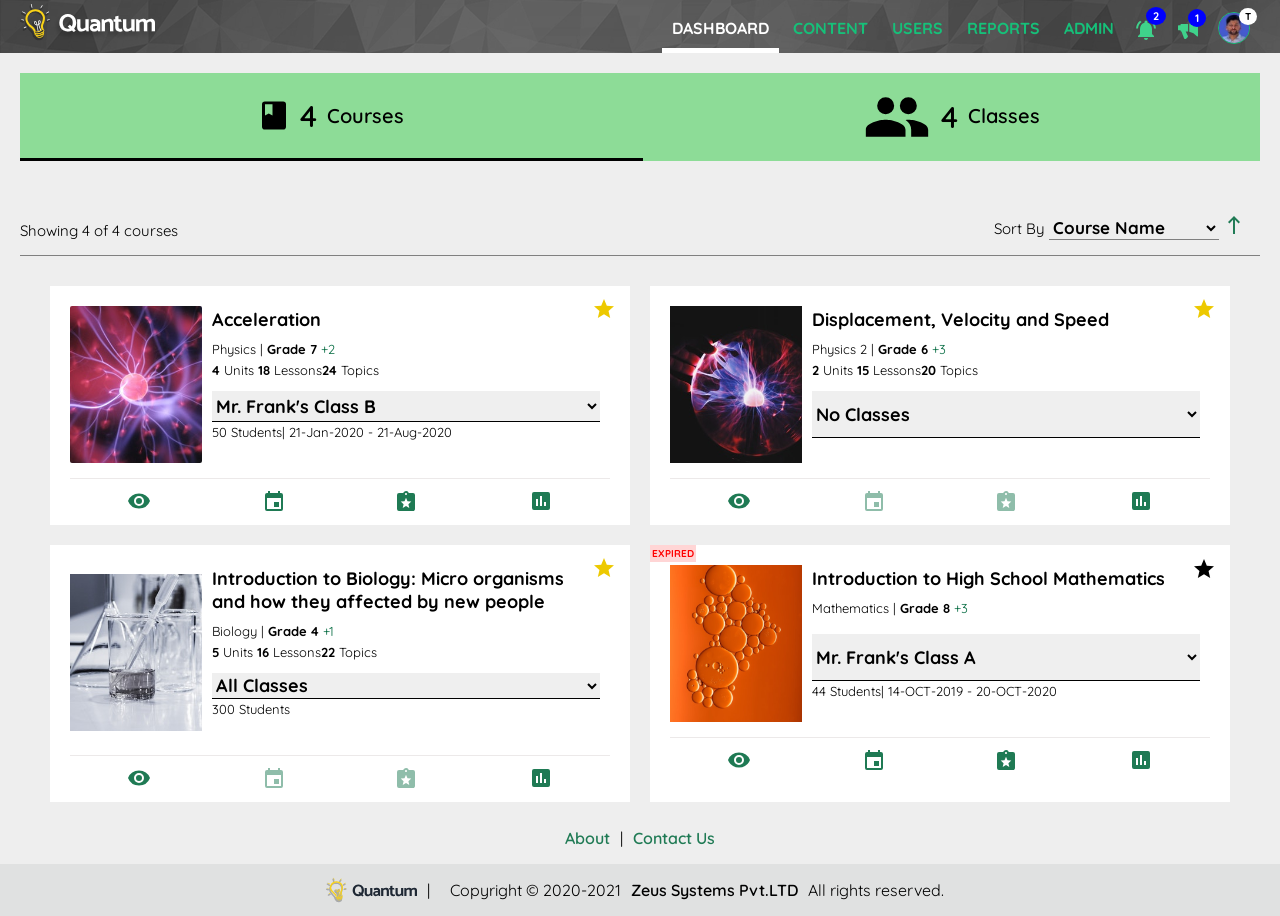
<file: Task6-JSS/6.3-DOM manipulation/Dashboard.html>
<!DOCTYPE html>
<html lang="en">

<head>
    <meta charset="UTF-8">
    <meta name="viewport" content="width=device-width, initial-scale=1.0">
    <link rel="stylesheet" href="dashboard.css">
    <link rel="preconnect" href="https://fonts.googleapis.com">
    <link rel="preconnect" href="https://fonts.gstatic.com" crossorigin>
    <link href="https://fonts.googleapis.com/css2?family=Quicksand:wght@300;400;500;600;700&display=swap"
        rel="stylesheet">
    <script src="courses.js"></script>

    <title>Dashboard</title>
</head>

<body>
    <div class="header">
        <a href="" id="logo"> <img src="img/QuantumLogo.svg" alt="Quantum Logo"></a>
        <ul class="NavBar">
            <div class="nav">
                <div class="topNav">
                    <li class="selected nav-list"><a href="">DASHBOARD</a></li>
                    <li class="nav-list"><a href="">CONTENT</a></li>
                    <li class="nav-list"><a href="">USERS </a> </li>
                    <li class="nav-list"><a href="">REPORTS </a> </li>
                    <li class="nav-list"><a href="">ADMIN </a> </li>
                </div>
                <div class="navIcons">
                    <li class="alert-image nav-list" onmouseenter="showAlert()" onmouseleave="hideAlert()"><img src="files/icons/alerts.svg" class="alert-image" alt=""><span
                            class="count">2</span>
                        <div class="alerts hide" onmouseenter="showAlertList()" onmouseleave="hideAlertList()">

                            <ul>
                                <!-- <li>
                            <span class="checkmark"></span>
                            <p class="alert-title">License for Introduction to Algebra has been assigned to your school</p>
                            <p>Course: <span>Advanced Mathematics</span></p>
                            <p class="date">15-Sep-2018 at 07:21 pm</p>
                          </li> -->


                                <li>
                                    <span class="checkmark abort"></span>
                                    <p class="alert-title">License for Introduction to Algebra has been assigned to your
                                        school</p>
                                    <p class="date">15-Sep-2018 at 07:21 pm</p>
                                </li>
                                <li>
                                    <span class="checkmark"></span>
                                    <p class="alert-title">Lesson 3 Practice Worksheet overdue for Amy Santiago</p>
                                    <p class="alert-course">Course: <span class="li-alert-subject">Advanced
                                            Mathematics</span></p>
                                    <p class="date">15-Sep-2018 at 07:21 pm</p>
                                </li>
                                <li>
                                    <span class="checkmark abort"></span>
                                    <p class="alert-title">23 new students created</p>
                                    <p class="date">15-Sep-2018 at 07:21 pm</p>
                                </li>
                                <li>
                                    <span class="checkmark abort"></span>
                                    <p class="alert-title">15 submissions ready for evaluation</p>
                                    <p class="alert-course">Course: <span class="li-alert-subject">Basics of
                                            Algebra</span></p>
                                    <p class="date">15-Sep-2018 at 07:21 pm</p>
                                </li>
                                <li>
                                    <span class="checkmark abort"></span>
                                    <p class="alert-title">License for Basic Concepts in Geometry has been assigned to
                                        your...</p>
                                    <p class="date">15-Sep-2018 at 07:21 pm</p>
                                </li>
                                <li>
                                    <span class="checkmark"></span>
                                    <p class="alert-title">Lesson 3 Practice Worksheet overdue for Sam Diego</p>
                                    <p class="alert-course">Course: <span class="li-alert-subject">Advanced
                                            Mathematics</span></p>
                                    <p class="date">15-Sep-2018 at 07:21 pm</p>
                                </li>

                            </ul>
                            <button class="preview-alerts">Show All</button>

                        </div>
                    </li>
                    <li class="nav-list" onmouseenter="showAnnouncements()" onmouseleave="hideAnnouncements()"><img src="files/icons/announcements.svg" alt=""><span class="count">1</span>
                        <div class="announcements hide"  onmouseenter="showAnnouncementsList()" onmouseleave="hideAnnouncementsList()">

                            <ul>
                    
                  
                              <li>
                                <span class="checkmark" onclick="tooglecheckmark(this)"></span>
                                <p class="user">PA: <span>Wilson Kumar</span></p>
                                <p class="announcement-title">No classes will be held on 21st Nov</p>
                                <div class="date-panel">
                                  <p class="attachments"> 2 files are attached</p>
                                  <p class="date">15-Sep-2018 at 07:21 pm</p>
                  
                                </div>
                              </li>
                              <li>
                                <span class="checkmark abort" onclick="tooglecheckmark(this)"></span>
                                <p class="user">PA: <span>Samson White</span></p>
                                <p class="announcement-title">Guest lecture on Geometry on 20th September</p>
                                <div class="date-panel">
                                  <p class="attachments"> 2 files are attached</p>
                                  <p class="date">15-Sep-2018 at 07:21 pm</p>
                                </div>
                              </li>
                              <li>
                                <span class="checkmark" onclick="tooglecheckmark(this)"></span>
                                <p class="user">PA: <span>Wilson Kumar</span></p>
                                <p class="announcement-title">Additional course materials available on request</p>
                                <p class="course alert-course">Course: Mathematics 101</p>
                                <div class="date-panel">
                                    <p class="attachments">&nbsp; </p>
                                  <p class="date  ">15-Sep-2018 at 07:21 pm</p>
                  
                                </div>
                              </li>
                              <li>
                                <span class="checkmark" onclick="tooglecheckmark(this)"></span>
                                <p class="user">PA: <span>Wilson Kumar</span></p>
                                <p class="announcement-title">No classes will be held on 25th Dec</p>
                                <div class="date-panel">
                                    <p class="attachments">&nbsp; </p>
                                  <p class="date ">15-Sep-2018 at 07:21 pm</p>
                  
                                </div>
                              </li>
                              <li>
                                <span class="checkmark abort" onclick="tooglecheckmark(this)"></span>
                                <p class="user">PA: <span>Wilson Kumar</span></p>
                                <p class="announcement-title">Additional course materials available on request</p>
                                <p class="course alert-course">Course: Mathematics 101</p>
                                <div class="date-panel">
                                  <p class="attachments"> 2 files are attached</p>
                                  <p class="date">15-Sep-2018 at 07:21 pm</p>
                  
                                </div>
                              </li>
                  
                            </ul>
                            <button class="preview-announcements">Show All</button>
                            <button class="create-announcements">CREATE NEW</button>
                  
                          </div>
                    </li>
                    <li class="nav-list"><img id="profile-photo" src="img/vishal.jpg" alt=""><span
                            class="profile">T</span> </li>
                    <li class="ham nav-list navbar-toggler" onmouseenter="showNav()" onmouseleave="hideNav()"><img
                            src="files/icons/hamburger-menu.svg" alt=""></li>
                </div>
            </div>
        </ul>

    </div>
    <ul class="navbar-nav hide " onmouseenter="showNavList()" onmouseleave="hideNavList()" id="navbar-nav">
        <li class="nav-item active">
            <a class="nav-link" href="#">DASHBOARD</a>
        </li>
        <li class="nav-item dropdown " onclick="show1()">
            <a class="nav-link" href="#">CONTENT <img class="dropdown-arrow" src="files/icons/dropdownarrow.png"
                    alt=""></a>
            <ul class="nav-dropdown hide " id="content">
                <li>COURSE CATALOG</li>
                <li>COURSE CATALOG</li>
            </ul>
        </li>
        <li class="nav-item dropdown " onclick="show2()">
            <a class="nav-link" href="#">USERS <img class="dropdown-arrow" src="files/icons/dropdownarrow.png"
                    alt=""></a>
            <ul class="nav-dropdown hide " id="user">
                <li>COURSE CATALOG</li>
                <li>COURSE CATALOG</li>
            </ul>
        </li>
        <li class="nav-item dropdown" onclick="show3()">
            <a class="nav-link" href="#">REPORTS <img class="dropdown-arrow" src="files/icons/dropdownarrow.png"
                    alt=""></a>
            <ul class="nav-dropdown hide" id="reports">
                <li>COURSE CATALOG</li>
                <li>COURSE CATALOG</li>
            </ul>
        </li>
        <li class="nav-item dropdown" onclick="show4()">
            <a class="nav-link" href="#">ADMIN <img class="dropdown-arrow" src="files/icons/dropdownarrow.png"
                    alt=""></a>
            <ul class="nav-dropdown hide " id="admin">
                <li>COURSE CATALOG</li>
                <li>COURSE CATALOG</li>
            </ul>
        </li>
    </ul>



    <div class="courses-classes">
        <div class="courses">
            <img class="pad5" src="files/icons/courses.svg" alt="">
            <p class="course-c pad5" id="number">4</p>
            <p class="course pad5">Courses</p>
        </div>
        <div class="classes">
            <img class="classimage pad5" src="files/icons/classes.svg" alt="">
            <p class="class-c pad5" id="number">4</p>
            <p class="course pad5">Classes</p>
        </div>
    </div>
    <div class="textC">

        <p class="textCount">Showing 4 of 4 courses</p>
        <span class="sort">
            <label for="state" class="textCount">Sort By</label>
            <select class="sortDropdown" value="state" name="state">
                <option value="s1">Course Name</option>
                <option value="s1">Course Id</option>
                <option value="s1">Teacher</option>
            </select>
            <img class="sortImage" src="files/icons/sort.svg" alt="">
        </span>
    </div>
    <div class="course-container" id="course-container">

    </div>

    <div class="About">
        <a href="">
            <p class="abbout greencolorFoot">About</p>
        </a>
        <p class="line">|</p>
        <a href="">
            <p class="contact greencolorFoot">Contact Us</p>
        </a>
    </div>
    <footer>

        <div class="footer">
            <img src="files/icons/logo used in footer.svg" alt="">
            <p class="line footerfont">|</p>
            <p class="Copyright footerfont">Copyright &#169; 2020-2021</p>
            <p class="footer-name ">Zeus Systems Pvt.LTD</p>
            <p class="ATR footerfont">All rights reserved.</p>
        </div>
    </footer>

</body>
<script src="dashboard.js"></script>

</html>
</file>
<file: Task2-my first webpage/style.css>
*{
    background-color: #FFFFCC;
    font-family: sans-serif;

}
h1{
    text-align: center;
    background-color: rgb(153,0,0);
    color: #FFFFCC;
    border-bottom: 12px solid #CC0000;
    letter-spacing: 10px;
    font-style: italic;

}
h2{
    background-color: #009900;
    color: #FFFFCC;
    padding-left: 10px;
}
ul{
    color: #bd3924;
    font-style: italic;
}
a{
    text-decoration: none;
}
#google{
    border: 2px rgb(179, 175, 175) dotted;
    padding: 26px 24px 22px;
    background: white;
    padding-right: 60px;
}
h3{
    color: grey;
}
table{
    background-color: rgb(202, 198, 198);
    
}
table td{
    background-color: rgb(202, 198, 198);
}
#name{
    background-color: white;
}
#submit{
    background-color: rgb(211, 208, 208);
    border: 1px grey solid;
}
</file>
<file: Task3- css grid/style.css>
.wrapper{
    height: 100%;
    display: grid;
    grid-template-columns: 200px auto auto;
    grid-template-rows: 100px auto auto 120px;
}

html, body {
    box-sizing: border-box;
    height: 100%;
    padding: 10px;
    margin: 10px;
    background-color: #EEEEEE;
    color: white;
  }
.text{
    display: flex;
    align-items: center;
    justify-content: center;
    border: 1px solid black;
    margin: 2px;
}

.header{
    background-image: linear-gradient(to bottom right, #6C52D9, #907DE3);
    
    grid-column: 1 / 4;
    text-align: center;
    vertical-align: middle;
    

    

}
.slidebar{
    background-image: linear-gradient(to top right, #29A49D, #3DDED6);
   
    grid-row-start: 2;
    grid-row-end: 4;


}
.container-1{
background-image: linear-gradient(to bottom right, #6A52D6, #3AD3CD);

grid-column-start: 2;
grid-column-end: 4;
}
.container-2{
background-image: linear-gradient(to bottom right, #6A52D6, #3AD3CD);

grid-column-start: 2;
grid-column-end: 3;
}
.container-3{
background-image: linear-gradient(to bottom right, #6A52D6, #3AD3CD);

grid-column-start: 3;
grid-column-end: 4;
}
.footer{
background-image: linear-gradient(to bottom right, #6C52D9, #907DE3);

grid-column-start: 1;
grid-column-end: 4;

}
</file>
<file: ToDoList/style.css>
*{
    margin: 0;
    padding: 0;
    font-family: 'Poppins', sans-serif;
    box-sizing: border-box;

}
.container{
    width: 100%;
    min-height: 100vh;
    background: linear-gradient(135deg,#153677,#4e085f);
    padding: 10px;   
}
.todo-app{
    width: 100%;
    max-width: 540px;
    background: #fff;
    margin: 100px auto 20px;
    padding: 40px 30px 70px ;
    border-radius: 10px;
}
.todo-app h2{
    color: #002765;
    display: flex;
    align-items: center;
    margin-bottom: 20px;

}
.todo-app h2 img{
    width: 30px;
    margin-left: 10px;

}
.row{
    display: flex;
    align-items: center;
    justify-content: space-between;
    background: #edeef0;
    border-radius: 30px;
    padding-left: 20px;
    margin-bottom: 25px;

}
input{
    flex: 1;
    border: none;
    outline: none;
    background-color: transparent;
    padding: 10px;
    font-weight: 14px;

}
button{
    border: none;
    outline: none;
    padding: 16px 50px;
    background: #ff5945;
    color: #fff;
    font-size: 16px;
    cursor:pointer;
    border-radius: 40px;
}
ul li{
    list-style: none;
    font-size: 17px;
    padding: 12px 8px 12px 50px;
    user-select: none;
    cursor: pointer;
    position: relative;

}
ul li::before{
    content: '';
    position: absolute;
    height: 28px;
    width: 28px;
    border-radius: 50%;
    background-image: url(images/unchecked.png);
    background-size: cover;
    background-position: center;
    top: 12px;
    left: 8px;

}
ul li.checked{
    color: #555;
    text-decoration: line-through;
}
ul li.checked::before{
    background-image: url(images/checked.png);

}
ul li span{
    position: absolute;
    right: 0;
    top: 5px;
    width: 40px;
    height: 40px;
    font-size: 22px;
    color: #555;
    line-height: 40px;
    text-align: center;
    border-radius: 50%;

}
ul li span:hover{
    background: #edeef0;

}
</file>
<file: Task4-Quantum/dashboard.css>
*{
    font-family: 'Quicksand';
}
#logo{
    padding: 0;
    margin: 0;
    padding-top: 2px;
}
body{
    margin: 0;
    background-color: rgb(238,238,238);
    display: flex;
    flex-direction: column;
    
}
.header{
    width: 100%;
    background-image: url("img/headerPattern.png");
    background-color: black;
    padding-left: 20px;
    padding-top: 2px;
    
    display: flex;
}
#profile-photo{
    width: 30px;
    border-radius: 50px;
    border: 1px solid #16c079;
    margin-bottom: -5px;
}
.NavBar{
    list-style-type: none;
    margin-left: auto;
    margin-top: 0px;
    padding-right:40px ;
    margin-bottom: 15px;
}
li{
    display: inline;
    padding: 10px;
    color: #16c079;
    font-family: 'Quicksand';
    font-weight: 700;
    position: relative;
    margin-bottom: -15px;
}
.alert-image{
    margin-bottom: -9px;
}
.selected{
    color: white ;
    border-bottom: 5px solid white;
}
span.count{
    background-color: blue;
    position: absolute;
    top: 0px;
    right: 2px;
    padding: 2px 7px;
    border-radius: 51%;
    color: white;
    font-size: 11px;
}
span.profile{
    color: black;
    background-color: white;
    position: absolute;
    top: 6px;
    right: 3px;
    padding: 2px 6px;
    border-radius: 50%;
    font-size: 10px;
}
.courses-classes{
    background-color: #8DDC97;
    display: flex;
    justify-content: center;
    margin: 20px;
    
}
.courses, .classes{
    display: flex;
    flex-grow: 1;
    justify-content: center;
    padding: 10px ;
    font-weight: 600;
    font-size: 20px;
    cursor: pointer;
    
}
.courses{
    border-bottom: 3px solid black;
}
.pad5{
    padding: 0 5px;
}
#number{
    font-size: 30px;
    margin-top: auto;
    margin-bottom: auto;
}
.textCount{
    font-size: 15px;
}
.courseCard{
    display: flex;
    

}
.courseActions{
    border-top: 1px solid rgb(236, 233, 233);
    display: flex;
    justify-content: space-around;
    padding: 10px 0px;
    margin-top: 15px;

}
.courseActions img{
    cursor: pointer;
}
.blured{
    
    filter: opacity(50%);
    cursor: not-allowed !important;
}
.course-container{
    display: flex;
    flex-wrap: wrap;
    flex: 1;
    justify-content: center;
}
.courseWrapper{
    width: 540px;
    background-color:white;
    padding: 20px;
    margin: 10px;
    padding-bottom: 2px;
    position: relative;
  
    
}
.courseDetails{
    display: flex;
    flex-direction: column;
    padding: 10px;
    flex: 1;


}
.courseName{
    font-weight: 700;
    margin-top: -8px;
    flex: 1;
    font-size: large;
    
}
.subjectGrade{
    margin-top: -8px;
    font-size: small;
    
}
.greencolor{
    color: #046b40;
}
.sylabus{
    margin-top: -8px;
    font-size: small;
}
.teacher{
    border-style: none;
    border-bottom: black 1px solid;
    max-width: 400px;
    font-weight: 700;
    font-size: large;
    flex-grow: 1;

}
.Scount-Date{
    margin-top: 2px;
    font-size: small;

}
.star{
    float:right ;
    position:absolute;
    top: 11px;
    right: 14px;
    cursor: pointer;
}

.footerfont{
    font-family: 'Quicksand';
    font-weight: 400;
    padding: 0 10px;

}
.footer-name{
    font-family: 'Quicksand';
    font-weight: 600;

}
.footer{
    margin-top: auto;
    width: 100%;
    display: flex;
    justify-content: center;
    background-color: #E0E1E1;
   

}
.About{
    display: flex;
    justify-content: center;
    margin-bottom: 0px;
}
.greencolorFoot{
    color: #1F7A54;
    padding: 0 10px;
    font-family: 'Quicksand';
    font-weight: 600;
}
.expired{
    position:absolute;
    top: 0px;
    left: 0px;
    font-size: 10px;
    color: red;
    font-weight: 700;
    background-color: rgb(255, 213, 213);
    padding: 2px;


}


.textC{
    display: flex;
    justify-content: space-between;
    margin: 20px;
    border-bottom: grey 1px solid;
    align-items: end;
    flex: 1;

}
.sort{
    padding: 15px;
}
.sortDropdown{
    border: none;
    border-bottom: 1px solid grey;
    background:none;
    width:170px;
    font-weight: 700;
    font-size: 17px;
   
}
.sortImage{
    padding: 0 5px;
}
.nav{
    display: flex;
    align-items: end;

}
.navIcons{
    display: flex;
    flex-wrap: nowrap;
    align-items: end;

}

.ham{
    display: none;
}

@media screen and (max-width: 840px){
    .ham{
        display: block;
    }
    .topNav{
        display: none;
    }
    .header{
        border-bottom: 2px solid rgb(0, 227, 243);
    }
}

a{
    text-decoration: none;
    color: inherit;

}
</file>
<file: Task4-Quantum/login.css>
body{
    background-color: #EEEEEE;
    margin: 0;
    padding: 0;
    height: 100%;

}
body{
    min-height: 100vh;
    display: flex;
    flex-direction: column;
}
footer{
    margin-top: auto;
}
.header{
    background-image: url("img/headerPattern.png");
    background-color: black;
    padding: 5px;
    padding-left: 20px;
    padding-top: 10px;
    border-bottom: 2px solid rgb(0, 227, 243);
}
.container{
    width: 550px;
    background-color: white;
    margin-left: auto;
    margin-right: auto;
    display: flex;
    flex-direction: column;
    margin-top: 50px;
    border-top: 4px solid rgb(0, 227, 243) ;

}
.container-of-header{
    display: flex;
    font-family: 'Quicksand';
    font-size: 17px;


}
#Back{
    margin-left: 20px;
}
#login-head{
    margin-left: 110px;

}

#ancor-back{
    display: flex;
}
ul li{
    font-family: 'Quicksand';
    font-weight: 600;
    font-size: 17px;
    list-style: none;
    padding: 12px 8px 12px 50px;
    user-select: none;
    cursor: pointer;
    position: relative;
    display: inline;

}

ul li::before{
    content: '';
    position: absolute;
    height: 28px;
    width: 28px;
    border-radius: 50%;
    background-image: url(files/icons/radio-button-off.svg);
    background-size: cover;
    background-position: center;
    top: 10px;
    left: 16px;


}
ul li.selected::before{
    background-image: url(files/icons/radio-button-on.svg);
 }
 #radio-set{
    margin-left: -34px;

 }
 .label-dropdown{
    font-family: 'Quicksand';
    font-weight: 400;
    font-size: 14px;
 }
 .location-selector{
    display: flex;
    flex-direction: column;
    padding: 5px 22px;
 }
 select{
    margin-bottom: 20px;
    border: none;
    border-bottom: 2px solid rgb(216, 215, 215);
    font-family: 'Quicksand';
    font-weight: 600;
    font-size: 17px;

 }
 .user-name, .password{
    border: none;
    border-bottom: 2px solid rgb(216, 215, 215);
    font-family: 'Quicksand';
    font-weight: 600;
    font-size: 17px;

 }
.input-box{
    display: flex;
    flex-direction: column;
    padding: 5px 22px;
}
p.username{
    text-align: end;
    margin-top: 4px;
    font-family: 'Quicksand';
    font-weight: 600;
    color: #1F7A54;
    font-size: 15px;
}
#preview{
    width: 26px;
    margin-top: -26px;
    margin-left: 476px;
    cursor: pointer;
}
.remember{
    display: flex;
    margin-left: 22px;
    margin-top: -10px;

}
#remember{
    font-family: 'Quicksand';
    font-weight: 600;
    font-size: 20px;
    margin-left: 3px;

}
#login-button{
    border: none;
    padding: 10px 92px;
    background-color: #3FD28B;
    font-family: 'Quicksand';
    font-weight: 600;
    align-items: center;
    font-size: 17px;
    border-radius: 3px;
    margin-bottom: 25px;
    cursor: pointer;

}
.button{
    display: flex;
    justify-content: center;
}
.footer-font{
    font-family: 'Quicksand';
    font-weight: 400;
    padding: 0 10px;

}
.footer-name{
    font-family: 'Quicksand';
    font-weight: 600;

}
.footer{
    margin-top: auto;
    width: 100%;
    display: flex;
    justify-content: center;
    background-color: #E0E1E1;

}
.About{
    display: flex;
    justify-content: center;
    margin-bottom: 0px;
}
.green-color{
    color: #1F7A54;
    padding: 0 10px;
    font-family: 'Quicksand';
    font-weight: 600;
}

.pass-checked{
    cursor: pointer;

}

a{
    text-decoration: none;
}
</file>
<file: Task5-scss/styles/Dashboard.css>
html {
  width: 100%;
  overflow-x: hidden;
}

* {
  font-family: "Quicksand";
}

#logo {
  padding: 0;
  margin: 0;
  padding-top: 2px;
}

body {
  margin: 0;
  background-color: rgb(238, 238, 238);
  display: flex;
  flex-direction: column;
  position: relative;
}

.header {
  width: 100%;
  background-image: url("../img/headerPattern.png");
  background-color: black;
  padding-left: 20px;
  padding-top: 2px;
  display: flex;
  position: sticky;
  top: 0;
  z-index: 1000000000;
}

#profile-photo {
  width: 30px;
  border-radius: 50px;
  border: 1px solid #16c079;
  margin-bottom: -5px;
}

.nav-bar {
  list-style-type: none;
  margin-left: auto;
  margin-top: 0px;
  padding-right: 40px;
  margin-bottom: 15px;
}

.nav-list {
  display: inline;
  padding: 10px;
  color: #16c079;
  font-family: "Quicksand";
  font-weight: 700;
  position: relative;
  margin-bottom: -15px;
}

.alert-image {
  margin-bottom: -9px;
}

.selected {
  color: white;
  border-bottom: 5px solid white;
}

span.count {
  background-color: blue;
  position: absolute;
  top: 0px;
  right: 2px;
  padding: 2px 7px;
  border-radius: 51%;
  color: white;
  font-size: 11px;
}

span.profile {
  color: black;
  background-color: white;
  position: absolute;
  top: 6px;
  right: 3px;
  padding: 2px 6px;
  border-radius: 50%;
  font-size: 10px;
}

.courses-classes {
  background-color: #8DDC97;
  display: flex;
  justify-content: center;
  margin: 20px;
}

.courses {
  display: flex;
  flex-grow: 1;
  justify-content: center;
  padding: 10px;
  font-weight: 600;
  font-size: 20px;
  cursor: pointer;
}

.classes {
  display: flex;
  flex-grow: 1;
  justify-content: center;
  padding: 10px;
  font-weight: 600;
  font-size: 20px;
  cursor: pointer;
}

.selected-courses-classes {
  border-bottom: 3px solid black;
}

.course-class-image {
  height: 43px;
  width: 45px;
  top: 10;
  margin-top: 10px;
}

.pad5 {
  padding: 0 5px;
}

#number {
  font-size: 30px;
  margin-top: auto;
  margin-bottom: auto;
}

.text-count {
  font-size: 15px;
}

.course-card {
  display: flex;
  min-height: 176px;
}

.course-actions {
  border-top: 1px solid rgb(236, 233, 233);
  display: flex;
  justify-content: space-around;
  padding: 10px 0px;
  margin-top: 15px;
}
.course-actions img {
  cursor: pointer;
}

.blured {
  filter: opacity(50%);
  cursor: not-allowed !important;
}

.course-container {
  display: flex;
  flex-wrap: wrap;
  flex: 1;
  justify-content: center;
}

.course-wrapper {
  width: 540px;
  background-color: white;
  padding: 20px;
  margin: 10px;
  padding-bottom: 2px;
  position: relative;
}

.course-details {
  display: flex;
  flex-direction: column;
  padding: 10px;
  flex: 1;
}

.course-name {
  font-weight: 700;
  margin-top: -8px;
  flex: 1;
  font-size: large;
}

.subject-grade {
  margin-top: -8px;
  font-size: small;
}

.greencolor {
  color: #046b40;
}

.sylabus {
  margin-top: -8px;
  font-size: small;
}

.teacher {
  border-style: none;
  border-bottom: black 1px solid;
  max-width: 400px;
  font-weight: 700;
  font-size: large;
  flex-grow: 1;
}

.Scount-Date {
  margin-top: 2px;
  font-size: small;
}

.star {
  float: right;
  position: absolute;
  top: 11px;
  right: 14px;
  cursor: pointer;
}

.footer-font {
  font-family: "Quicksand";
  font-weight: 400;
  padding: 0 10px;
}

.footer-name {
  font-family: "Quicksand";
  font-weight: 600;
}

.footer {
  margin-top: auto;
  width: 100%;
  display: flex;
  justify-content: center;
  background-color: #E0E1E1;
}

.About {
  display: flex;
  justify-content: center;
  margin-bottom: 0px;
}

.greencolor-foot {
  color: #1F7A54;
  padding: 0 10px;
  font-family: "Quicksand";
  font-weight: 600;
}

.expired {
  position: absolute;
  top: 0px;
  left: 0px;
  font-size: 10px;
  color: red;
  font-weight: 700;
  background-color: rgb(255, 213, 213);
  padding: 2px;
}

.text-c {
  display: flex;
  justify-content: space-between;
  margin: 20px;
  border-bottom: grey 1px solid;
  align-items: end;
  flex: 1;
}

.sort {
  padding: 15px;
}

.sort-dropdown {
  border: none;
  border-bottom: 1px solid grey;
  background: none;
  width: 170px;
  font-weight: 700;
  font-size: 17px;
}

.sort-image {
  padding: 0 5px;
}

.nav {
  display: flex;
  align-items: end;
}

.nav-icons {
  display: flex;
  flex-wrap: nowrap;
  align-items: end;
}

.ham {
  display: none;
}

a {
  text-decoration: none;
  color: inherit;
}

.navbar-nav {
  padding: 2px;
  list-style: none;
  background-color: white;
  display: flex;
  flex-direction: column;
  width: 280px;
  position: absolute;
  top: 50px;
  right: 0px;
  z-index: 1;
  color: #1F7A54;
  font-weight: 600;
  font-size: 15px;
  background: var(--unnamed-color-ffffff) 0% 0% no-repeat padding-box;
  background: #FFFFFF 0% 0% no-repeat padding-box;
  box-shadow: 0px 13px 20px rgba(0, 0, 0, 0.2392156863);
  border-radius: 2px;
  opacity: 1;
}
.navbar-nav ul {
  list-style: none;
  padding-left: 0px;
}

.hide {
  display: none;
}

.nav-item {
  padding-left: 16px;
  padding-top: 15px;
  padding-bottom: 15px;
  position: relative;
}
.nav-item ul li {
  padding: 10px;
}
.nav-item:hover {
  background-color: #F3F3F3;
  color: #1F7A54;
}

.dropdown-arrow {
  text-align: left;
  position: absolute;
  right: 24px;
  top: 20px;
}

.alerts {
  box-shadow: 0px 1px 6px rgba(0, 0, 0, 0.2392156863);
  position: absolute;
  background: #fff;
  width: 315px;
  top: 46px;
  right: 0px;
  z-index: 1000;
  padding: 0;
  height: 558px;
}
.alerts ul {
  list-style-type: none;
  margin: 0;
  padding: 0;
  max-height: 580px;
  overflow-y: scroll;
  position: relative;
  margin-bottom: 48px;
}
.alerts ul::-webkit-scrollbar {
  width: 5px;
}
.alerts ul li {
  position: relative;
  border: 1px solid rgba(34, 34, 34, 0.1215686275);
  padding: 16px;
}
.alerts ul li p {
  margin: 0px 0px 8px 0px;
}

.checkmark {
  position: absolute;
  right: 16px;
  top: 16px;
  width: 15px;
  height: 15px;
  background-image: url(../files/icons/roundcheck.png);
  background-size: cover;
  position: absolute;
  right: 16px;
  top: 16px;
  width: 15px;
  height: 15px;
  background-image: url(../files/icons/roundcheck.png);
  background-size: cover;
}

.checkmark.abort {
  background-image: url(../files/icons/minus.png);
  width: 16px;
}

.alert-course {
  color: #6E6E6E;
  font-size: 12px;
}

.li-alert-subject {
  color: #222222 !important;
  font-weight: 600 !important;
}

.alert-title {
  font-weight: 600;
  font-size: 14px;
  color: #222222 !important;
  padding-right: 24px !important;
  display: -webkit-box !important;
  -webkit-line-clamp: 2;
  -webkit-box-orient: vertical;
  overflow: hidden;
  text-overflow: ellipsis;
}

.date {
  color: #6E6E6E !important;
  font-size: 12px !important;
  text-align: right !important;
  margin: 0;
  margin-left: auto;
}

.preview-alerts {
  position: absolute;
  bottom: 0;
  width: 100%;
  width: 100%;
  border: 0;
  background: #fff !important;
  color: #1F7A54 !important;
  font-size: 14px !important;
  text-transform: uppercase !important;
  box-shadow: 0px 1px 6px rgba(0, 0, 0, 0.2392156863);
  border-radius: 0px 0px 2px 2px;
  padding: 16px;
  cursor: pointer;
}

.announcements {
  box-shadow: 0px 1px 6px rgba(0, 0, 0, 0.2392156863);
  position: absolute;
  background: #fff;
  width: 315px;
  height: 573px;
  top: 44px;
  right: 0px;
  z-index: 1000;
  padding: 0;
}
.announcements ul {
  list-style-type: none;
  padding: 0;
  margin: 0;
  max-height: 580px;
  overflow-y: scroll;
  position: relative;
  padding-bottom: 48px;
}
.announcements ul::-webkit-scrollbar {
  width: 5px;
}
.announcements ul li {
  position: relative;
  border: 1px solid rgba(34, 34, 34, 0.1215686275);
  padding: 16px;
}
.announcements ul li p {
  margin: 0px 0px 8px 0px;
}

.announcements.hide {
  display: none;
}

.abort {
  background-image: url(../files/icons/minus.png);
  width: 16px;
}

.user {
  font-size: 12px;
  font-weight: 500;
  color: #6E6E6E;
}
.user span {
  color: #000;
}

.announcement-title {
  font-weight: 600;
  font-size: 14px;
  color: #222222;
}

.date-panel {
  width: 100%;
  display: flex;
  justify-content: space-between;
}

.attachments {
  color: #6E6E6E !important;
  font-size: 12px !important;
}
.attachments img {
  width: 8px;
  height: 10px;
}

.preview-announcements {
  position: absolute;
  bottom: 0;
  width: 50%;
  border: 0;
  background: #fff;
  color: #1F7A54;
  font-size: 14px;
  text-transform: uppercase;
  box-shadow: 0px 1px 6px rgba(0, 0, 0, 0.2392156863);
  border-radius: 0px 0px 2px 2px;
  padding: 16px;
  cursor: pointer;
}

.create-announcements {
  position: absolute;
  bottom: 0;
  width: 50%;
  border: 0;
  background: #fff;
  color: #1F7A54;
  font-size: 14px;
  text-transform: uppercase;
  box-shadow: 0px 1px 6px rgba(0, 0, 0, 0.2392156863);
  border-radius: 0px 0px 2px 2px;
  padding: 16px;
  cursor: pointer;
  right: 0;
}

@media screen and (max-width: 840px) {
  .ham {
    display: block;
  }
  .topNav {
    display: none;
  }
  .header {
    border-bottom: 2px solid rgb(0, 227, 243);
  }
}/*# sourceMappingURL=Dashboard.css.map */
</file>
<file: Task5-scss/styles/login.css>
body {
  background-color: #EEEEEE;
  margin: 0;
  padding: 0;
  height: 100%;
  min-height: 100vh;
  display: flex;
  flex-direction: column;
}

footer {
  margin-top: auto;
}

.header {
  background-image: url("../img/headerPattern.png");
  background-color: black;
  padding: 5px;
  padding-left: 20px;
  padding-top: 10px;
  border-bottom: 2px solid rgb(0, 227, 243);
}

.container {
  width: 550px;
  background-color: white;
  margin-left: auto;
  margin-right: auto;
  display: flex;
  flex-direction: column;
  margin-top: 50px;
  border-top: 4px solid rgb(0, 227, 243);
}

.container-of-header {
  display: flex;
  font-family: "Quicksand";
  font-size: 17px;
}

#Back {
  margin-left: 20px;
}

#login-head {
  margin-left: 110px;
}

#ancor-back {
  display: flex;
}

ul li {
  font-family: "Quicksand";
  font-weight: 600;
  font-size: 17px;
  list-style: none;
  padding: 12px 8px 12px 50px;
  -webkit-user-select: none;
     -moz-user-select: none;
          user-select: none;
  cursor: pointer;
  position: relative;
  display: inline;
}
ul li::before {
  content: "";
  position: absolute;
  height: 28px;
  width: 28px;
  border-radius: 50%;
  background-image: url(../files/icons/radio-button-off.svg);
  background-size: cover;
  background-position: center;
  top: 10px;
  left: 16px;
}
ul li.selected::before {
  background-image: url(../files/icons/radio-button-on.svg);
}

#radio-set {
  margin-left: -34px;
}

.label-dropdown {
  font-family: "Quicksand";
  font-weight: 400;
  font-size: 14px;
}

.location-selector {
  display: flex;
  flex-direction: column;
  padding: 5px 22px;
}

select {
  margin-bottom: 20px;
  border: none;
  border-bottom: 2px solid rgb(216, 215, 215);
  font-family: "Quicksand";
  font-weight: 600;
  font-size: 17px;
}

.user-name {
  border: none;
  border-bottom: 2px solid rgb(216, 215, 215);
  font-family: "Quicksand";
  font-weight: 600;
  font-size: 17px;
}

.password {
  border: none;
  border-bottom: 2px solid rgb(216, 215, 215);
  font-family: "Quicksand";
  font-weight: 600;
  font-size: 17px;
}

.input-box {
  display: flex;
  flex-direction: column;
  padding: 5px 22px;
}

p.username {
  text-align: end;
  margin-top: 4px;
  font-family: "Quicksand";
  font-weight: 600;
  color: #1F7A54;
  font-size: 15px;
}

#preview {
  width: 26px;
  margin-top: -26px;
  margin-left: 476px;
  cursor: pointer;
}

.remember {
  display: flex;
  margin-left: 22px;
  margin-top: -10px;
}

#remember {
  font-family: "Quicksand";
  font-weight: 600;
  font-size: 20px;
  margin-left: 3px;
}

#login-button {
  border: none;
  padding: 10px 92px;
  background-color: #3FD28B;
  font-family: "Quicksand";
  font-weight: 600;
  align-items: center;
  font-size: 17px;
  border-radius: 3px;
  margin-bottom: 25px;
  cursor: pointer;
}

.button {
  display: flex;
  justify-content: center;
}

.footer-font {
  font-family: "Quicksand";
  font-weight: 400;
  padding: 0 10px;
}

.footer-name {
  font-family: "Quicksand";
  font-weight: 600;
}

.footer {
  margin-top: auto;
  width: 100%;
  display: flex;
  justify-content: center;
  background-color: #E0E1E1;
}

.About {
  display: flex;
  justify-content: center;
  margin-bottom: 0px;
}

.green-color {
  color: #1F7A54;
  padding: 0 10px;
  font-family: "Quicksand";
  font-weight: 600;
}

.pass-checked {
  cursor: pointer;
}

a {
  text-decoration: none;
}/*# sourceMappingURL=login.css.map */
</file>
<file: Task6-JSS/6.1- JSON/dashboard.css>
*{
    font-family: 'Quicksand';
}
#logo{
    padding: 0;
    margin: 0;
    padding-top: 2px;
}
body{
    margin: 0;
    background-color: rgb(238,238,238);
    display: flex;
    flex-direction: column;
    
}
.header{
    width: 100%;
    background-image: url("img/headerPattern.png");
    background-color: black;
    padding-left: 20px;
    padding-top: 2px;
    
    display: flex;
}
#profile-photo{
    width: 30px;
    border-radius: 50px;
    border: 1px solid #16c079;
    margin-bottom: -5px;
}
.NavBar{
    list-style-type: none;
    margin-left: auto;
    margin-top: 0px;
    padding-right:40px ;
    margin-bottom: 15px;
}
li{
    display: inline;
    padding: 10px;
    color: #16c079;
    font-family: 'Quicksand';
    font-weight: 700;
    position: relative;
    margin-bottom: -15px;
}
.alert-image{
    margin-bottom: -9px;
}
.selected{
    color: white ;
    border-bottom: 5px solid white;
}
span.count{
    background-color: blue;
    position: absolute;
    top: 0px;
    right: 2px;
    padding: 2px 7px;
    border-radius: 51%;
    color: white;
    font-size: 11px;
}
span.profile{
    color: black;
    background-color: white;
    position: absolute;
    top: 6px;
    right: 3px;
    padding: 2px 6px;
    border-radius: 50%;
    font-size: 10px;
}
.courses-classes{
    background-color: #8DDC97;
    display: flex;
    justify-content: center;
    margin: 20px;
    
}
.courses, .classes{
    display: flex;
    flex-grow: 1;
    justify-content: center;
    padding: 10px ;
    font-weight: 600;
    font-size: 20px;
    cursor: pointer;
    
}
.courses{
    border-bottom: 3px solid black;
}
.pad5{
    padding: 0 5px;
}
#number{
    font-size: 30px;
    margin-top: auto;
    margin-bottom: auto;
}
.textCount{
    font-size: 15px;
}
.courseCard{
    display: flex;
    

}
.courseActions{
    border-top: 1px solid rgb(236, 233, 233);
    display: flex;
    justify-content: space-around;
    padding: 10px 0px;
    margin-top: 15px;

}
.courseActions img{
    cursor: pointer;
}
.blured{
    
    filter: opacity(50%);
    cursor: not-allowed !important;
}
.course-container{
    display: flex;
    flex-wrap: wrap;
    flex: 1;
    justify-content: center;
}
.courseWrapper{
    width: 540px;
    background-color:white;
    padding: 20px;
    margin: 10px;
    padding-bottom: 2px;
    position: relative;
  
    
}
.courseDetails{
    display: flex;
    flex-direction: column;
    padding: 10px;
    flex: 1;


}
.courseName{
    font-weight: 700;
    margin-top: -8px;
    flex: 1;
    font-size: large;
    
}
.subjectGrade{
    margin-top: -8px;
    font-size: small;
    
}
.greencolor{
    color: #046b40;
}
.sylabus{
    margin-top: -8px;
    font-size: small;
}
.teacher{
    border-style: none;
    border-bottom: black 1px solid;
    max-width: 400px;
    font-weight: 700;
    font-size: large;
    flex-grow: 1;

}
.Scount-Date{
    margin-top: 2px;
    font-size: small;

}
.star{
    float:right ;
    position:absolute;
    top: 11px;
    right: 14px;
    cursor: pointer;
}

.footerfont{
    font-family: 'Quicksand';
    font-weight: 400;
    padding: 0 10px;

}
.footer-name{
    font-family: 'Quicksand';
    font-weight: 600;

}
.footer{
    margin-top: auto;
    width: 100%;
    display: flex;
    justify-content: center;
    background-color: #E0E1E1;
   

}
.About{
    display: flex;
    justify-content: center;
    margin-bottom: 0px;
}
.greencolorFoot{
    color: #1F7A54;
    padding: 0 10px;
    font-family: 'Quicksand';
    font-weight: 600;
}
.expired{
    position:absolute;
    top: 0px;
    left: 0px;
    font-size: 10px;
    color: red;
    font-weight: 700;
    background-color: rgb(255, 213, 213);
    padding: 2px;


}


.textC{
    display: flex;
    justify-content: space-between;
    margin: 20px;
    border-bottom: grey 1px solid;
    align-items: end;
    flex: 1;

}
.sort{
    padding: 15px;
}
.sortDropdown{
    border: none;
    border-bottom: 1px solid grey;
    background:none;
    width:170px;
    font-weight: 700;
    font-size: 17px;
   
}
.sortImage{
    padding: 0 5px;
}
.nav{
    display: flex;
    align-items: end;

}
.navIcons{
    display: flex;
    flex-wrap: nowrap;
    align-items: end;

}

.ham{
    display: none;
}

@media screen and (max-width: 840px){
    .ham{
        display: block;
    }
    .topNav{
        display: none;
    }
    .header{
        border-bottom: 2px solid rgb(0, 227, 243);
    }
}

a{
    text-decoration: none;
    color: inherit;

}
</file>
<file: Task6-JSS/6.2 - Typescript/dashboard.css>
html{
    width: 100%;
    overflow-x: hidden;
}
* {
    font-family: 'Quicksand';
}

#logo {
    padding: 0;
    margin: 0;
    padding-top: 2px;
}

body {
    margin: 0;
    background-color: rgb(238, 238, 238);
    display: flex;
    flex-direction: column;
    position: relative;
    

}

.header {
    width: 100%;
    background-image: url("img/headerPattern.png");
    background-color: black;
    padding-left: 20px;
    padding-top: 2px;

    display: flex;
    position: sticky;
    top: 0;
    z-index: 1000000000;
}

#profile-photo {
    width: 30px;
    border-radius: 50px;
    border: 1px solid #16c079;
    margin-bottom: -5px;
}

.NavBar {
    list-style-type: none;
    margin-left: auto;
    margin-top: 0px;
    padding-right: 40px;
    margin-bottom: 15px;
}

.nav-list {
    display: inline;
    padding: 10px;
    color: #16c079;
    font-family: 'Quicksand';
    font-weight: 700;
    position: relative;
    margin-bottom: -15px;
}

.alert-image {
    margin-bottom: -9px;
}

.selected {
    color: white;
    border-bottom: 5px solid white;
}

span.count {
    background-color: blue;
    position: absolute;
    top: 0px;
    right: 2px;
    padding: 2px 7px;
    border-radius: 51%;
    color: white;
    font-size: 11px;
}

span.profile {
    color: black;
    background-color: white;
    position: absolute;
    top: 6px;
    right: 3px;
    padding: 2px 6px;
    border-radius: 50%;
    font-size: 10px;
}

.courses-classes {
    background-color: #8DDC97;
    display: flex;
    justify-content: center;
    margin: 20px;

}



.courses,
.classes {
    display: flex;
    flex-grow: 1;
    justify-content: center;
    padding: 10px;
    font-weight: 600;
    font-size: 20px;
    cursor: pointer;

}

.selected-courses-classes {
    border-bottom: 3px solid black;
}

.course-class-image{
    height: 43px;
    width: 45px;
    top: 10;
    margin-top: 10px;
}

.pad5 {
    padding: 0 5px;
}

#number {
    font-size: 30px;
    margin-top: auto;
    margin-bottom: auto;
}

.textCount {
    font-size: 15px;
}

.courseCard {
    display: flex;
    min-height: 176px;


}

.courseActions {
    border-top: 1px solid rgb(236, 233, 233);
    display: flex;
    justify-content: space-around;
    padding: 10px 0px;
    margin-top: 15px;

}

.courseActions img {
    cursor: pointer;
}

.blured {

    filter: opacity(50%);
    cursor: not-allowed !important;
}

.course-container {
    display: flex;
    flex-wrap: wrap;
    flex: 1;
    justify-content: center;
}

.courseWrapper {
    width: 540px;
    background-color: white;
    padding: 20px;
    margin: 10px;
    padding-bottom: 2px;
    position: relative;


}

.courseDetails {
    display: flex;
    flex-direction: column;
    padding: 10px;
    flex: 1;


}

.courseName {
    font-weight: 700;
    margin-top: -8px;
    flex: 1;
    font-size: large;

}

.subjectGrade {
    margin-top: -8px;
    font-size: small;

}

.greencolor {
    color: #046b40;
}

.sylabus {
    margin-top: -8px;
    font-size: small;
}

.teacher {
    border-style: none;
    border-bottom: black 1px solid;
    max-width: 400px;
    font-weight: 700;
    font-size: large;
    flex-grow: 1;

}

.Scount-Date {
    margin-top: 2px;
    font-size: small;

}

.star {
    float: right;
    position: absolute;
    top: 11px;
    right: 14px;
    cursor: pointer;
}

.footerfont {
    font-family: 'Quicksand';
    font-weight: 400;
    padding: 0 10px;

}

.footer-name {
    font-family: 'Quicksand';
    font-weight: 600;

}

.footer {
    margin-top: auto;
    width: 100%;
    display: flex;
    justify-content: center;
    background-color: #E0E1E1;


}

.About {
    display: flex;
    justify-content: center;
    margin-bottom: 0px;
}

.greencolorFoot {
    color: #1F7A54;
    padding: 0 10px;
    font-family: 'Quicksand';
    font-weight: 600;
}

.expired {
    position: absolute;
    top: 0px;
    left: 0px;
    font-size: 10px;
    color: red;
    font-weight: 700;
    background-color: rgb(255, 213, 213);
    padding: 2px;


}


.textC {
    display: flex;
    justify-content: space-between;
    margin: 20px;
    border-bottom: grey 1px solid;
    align-items: end;
    flex: 1;

}

.sort {
    padding: 15px;
}

.sortDropdown {
    border: none;
    border-bottom: 1px solid grey;
    background: none;
    width: 170px;
    font-weight: 700;
    font-size: 17px;

}

.sortImage {
    padding: 0 5px;
}

.nav {
    display: flex;
    align-items: end;

}

.navIcons {
    display: flex;
    flex-wrap: nowrap;
    align-items: end;

}

.ham {
    display: none;
}

@media screen and (max-width: 840px) {
    .ham {
        display: block;
    }

    .topNav {
        display: none;
    }

    .header {
        border-bottom: 2px solid rgb(0, 227, 243);
    }
}

a {
    text-decoration: none;
    color: inherit;

}

.navbar-nav {
    padding: 2px;
    list-style: none;
    background-color: white;
    display: flex;
    flex-direction: column;
    width: 280px;
    position: absolute;
    top: 50px;
    right: 0px;
    z-index: 1;
    color: #1F7A54;
    font-weight: 600;
    font-size: 15px;
    background: var(--unnamed-color-ffffff) 0% 0% no-repeat padding-box;
    background: #FFFFFF 0% 0% no-repeat padding-box;
    box-shadow: 0px 13px 20px #0000003D;
    border-radius: 2px;
    opacity: 1;

}

.navbar-nav ul {
    list-style: none;
    padding-left: 0px;
}
.hide{
    display: none;

}

.nav-item {
    padding-left: 16px;
    padding-top: 15px;
    padding-bottom: 15px;
    position: relative;
}

.nav-item ul li {
    padding: 10px;
}

.dropdown-arrow{
    text-align: left;
    position:absolute ;
    right: 24px;
    top: 20px;
}

.nav-item:hover {
    background-color: #F3F3F3;
    color: #1F7A54;
}
/*
.alerts{
    background-color: white;
    
    display: flex;
    flex-direction: column;
    width: 315px;
    height: 558px;
    top: 40px;
    right: 16px;
    z-index: 1;
    position: absolute;
    color: #1F7A54;
    background: var(--unnamed-color-ffffff) 0% 0% no-repeat padding-box;
    background: #FFFFFF 0% 0% no-repeat padding-box;
    box-shadow: 0px 13px 20px #0000003D;
    border-radius: 2px;
    opacity: 1;
    overflow-y: scroll;


}
.alerts::-webkit-scrollbar {
    width: 5px;
  }

.alerts ul{
    list-style: none;
    padding: 0px ;
    margin: 0px;
}

*/














.alerts {
    -webkit-box-shadow: 0px 1px 6px #0000003d;
            box-shadow: 0px 1px 6px #0000003d;
    position: absolute;
    background: #fff;
    width: 315px;
    top: 46px;
    right: 0px;
    z-index: 1000;
    padding: 0;
    height: 558px;
  }
  
 


.alerts ul {
    list-style-type: none;
    margin: 0;
    padding: 0;
    max-height: 580px;
    overflow-y: scroll;
    position: relative;
    margin-bottom: 48px;
  }
  .alerts ul::-webkit-scrollbar {
    width: 5px;
  }
.alerts ul li {
    position: relative;
    border: 1px solid #2222221F;
    padding: 16px;
  }
  
.checkmark {
    position: absolute;
    right: 16px;
    top: 16px;
    width: 15px;
    height: 15px;
    background-image: url(files/icons/roundcheck.png);
    background-size: cover;
  }
  
.checkmark.abort {
    background-image: url(files/icons/minus.png);
    width: 16px;
  }
  
.alerts ul li p {
    margin: 0px 0px 8px 0px;

  }
  .alert-course{
    color: #6E6E6E;
    font-size: 12px;

  }
  
.li-alert-subject  {
    color: #222222 !important;
    font-weight: 600 !important;
  }
  
.alert-title {
    font-weight: 600;
    font-size: 14px;
    color: #222222 !important;
    padding-right: 24px !important;
    display: -webkit-box !important;
    -webkit-line-clamp: 2;
    -webkit-box-orient: vertical;
    overflow: hidden;
    text-overflow: ellipsis;
  }
  
 .date {
    color: #6E6E6E !important;
    font-size: 12px !important;
    text-align: right !important;
    margin: 0;
  }
  
.preview-alerts {
    position: absolute;
    bottom: 0;
    width: 100%;
    width: 100%;
    border: 0;
    background: #fff !important;
    color: #1F7A54 !important;
    font-size: 14px !important;
    text-transform: uppercase !important;
    -webkit-box-shadow: 0px 1px 6px #0000003d;
            box-shadow: 0px 1px 6px #0000003d;
    border-radius: 0px 0px 2px 2px;
    padding: 16px;
    cursor: pointer;
  }



/*-------------*/

.announcements {
    -webkit-box-shadow: 0px 1px 6px #0000003d;
            box-shadow: 0px 1px 6px #0000003d;
    position: absolute;
    background: #fff;
    width: 315px;
    height: 573px;
    top: 44px;
    right: 0px;
    z-index: 1000;
    padding: 0;
  }
  
.announcements.hide {
    display: none;
  }
  
.announcements ul {
    list-style-type: none;
    padding: 0;
    margin: 0;
    max-height: 580px;
    overflow-y: scroll;
    position: relative;
    padding-bottom: 48px;
  }
  .announcements ul::-webkit-scrollbar {
    width: 5px;
  }
.announcements ul li {
    position: relative;
    border: 1px solid #2222221F;
    padding: 16px;
  }
  
.announcements ul li p {
    margin: 0px 0px 8px 0px;
  }
  
 .checkmark {
    position: absolute;
    right: 16px;
    top: 16px;
    width: 15px;
    height: 15px;
    background-image: url(files/icons/roundcheck.png);
    background-size: cover;
  }
  
 .abort {
    background-image: url(files/icons/minus.png);
    width: 16px;
  }
  
  .user {
    font-size: 12px;
    font-weight: 500;
    color: #6E6E6E;
  }
  
.user span {
    color: #000;
  }
  
.announcement-title {
    font-weight: 600;
    font-size: 14px;
    color: #222222;
  }
  
.date-panel {
    width: 100%;
    display: -webkit-box;
    display: -ms-flexbox;
    display: flex;
    -webkit-box-pack: justify;
        -ms-flex-pack: justify;
            justify-content: space-between;
  }
  
 .attachments img {
    width: 8px;
    height: 10px;
  }
  
 .date {
    margin-left: auto;
  }
  
  .preview-announcements,.create-announcements {
    position: absolute;
    bottom: 0;
    width: 50%;
    border: 0;
    background: #fff;
    color: #1F7A54;
    font-size: 14px;
    text-transform: uppercase;
    -webkit-box-shadow: 0px 1px 6px #0000003d;
            box-shadow: 0px 1px 6px #0000003d;
    border-radius: 0px 0px 2px 2px;
    padding: 16px;
    cursor: pointer;
  }
  
 .create-announcements {
    right: 0;
  }
  .attachments{
    color: #6E6E6E !important;
    font-size: 12px !important;

  }
</file>
<file: Task6-JSS/6.2 - Typescript/login.css>
body{
    background-color: #EEEEEE;
    margin: 0;
    padding: 0;
    height: 100%;

}
body{
    min-height: 100vh;
    display: flex;
    flex-direction: column;
}
footer{
    margin-top: auto;
}
.header{
    background-image: url("img/headerPattern.png");
    background-color: black;
    padding: 5px;
    padding-left: 20px;
    padding-top: 10px;
    border-bottom: 2px solid rgb(0, 227, 243);
}
.container{
    width: 550px;
    background-color: white;
    margin-left: auto;
    margin-right: auto;
    display: flex;
    flex-direction: column;
    margin-top: 50px;
    border-top: 4px solid rgb(0, 227, 243) ;

}
.container-of-header{
    display: flex;
    font-family: 'Quicksand';
    font-size: 17px;


}
#Back{
    margin-left: 20px;
}
#login-head{
    margin-left: 110px;

}

#ancor-back{
    display: flex;
}
ul li{
    font-family: 'Quicksand';
    font-weight: 600;
    font-size: 17px;
    list-style: none;
    padding: 12px 8px 12px 50px;
    user-select: none;
    cursor: pointer;
    position: relative;
    display: inline;

}

ul li::before{
    content: '';
    position: absolute;
    height: 28px;
    width: 28px;
    border-radius: 50%;
    background-image: url(files/icons/radio-button-off.svg);
    background-size: cover;
    background-position: center;
    top: 10px;
    left: 16px;


}
ul li.selected::before{
    background-image: url(files/icons/radio-button-on.svg);
 }
 #radio-set{
    margin-left: -34px;

 }
 .label-dropdown{
    font-family: 'Quicksand';
    font-weight: 400;
    font-size: 14px;
 }
 .location-selector{
    display: flex;
    flex-direction: column;
    padding: 5px 22px;
 }
 select{
    margin-bottom: 20px;
    border: none;
    border-bottom: 2px solid rgb(216, 215, 215);
    font-family: 'Quicksand';
    font-weight: 600;
    font-size: 17px;

 }
 .user-name, .password{
    border: none;
    border-bottom: 2px solid rgb(216, 215, 215);
    font-family: 'Quicksand';
    font-weight: 600;
    font-size: 17px;

 }
.input-box{
    display: flex;
    flex-direction: column;
    padding: 5px 22px;
}
p.username{
    text-align: end;
    margin-top: 4px;
    font-family: 'Quicksand';
    font-weight: 600;
    color: #1F7A54;
    font-size: 15px;
}
#preview{
    width: 26px;
    margin-top: -26px;
    margin-left: 476px;
    cursor: pointer;
}
.remember{
    display: flex;
    margin-left: 22px;
    margin-top: -10px;

}
#remember{
    font-family: 'Quicksand';
    font-weight: 600;
    font-size: 20px;
    margin-left: 3px;

}
#login-button{
    border: none;
    padding: 10px 92px;
    background-color: #3FD28B;
    font-family: 'Quicksand';
    font-weight: 600;
    align-items: center;
    font-size: 17px;
    border-radius: 3px;
    margin-bottom: 25px;
    cursor: pointer;

}
.button{
    display: flex;
    justify-content: center;
}
.footer-font{
    font-family: 'Quicksand';
    font-weight: 400;
    padding: 0 10px;

}
.footer-name{
    font-family: 'Quicksand';
    font-weight: 600;

}
.footer{
    margin-top: auto;
    width: 100%;
    display: flex;
    justify-content: center;
    background-color: #E0E1E1;

}
.About{
    display: flex;
    justify-content: center;
    margin-bottom: 0px;
}
.green-color{
    color: #1F7A54;
    padding: 0 10px;
    font-family: 'Quicksand';
    font-weight: 600;
}

.pass-checked{
    cursor: pointer;

}

a{
    text-decoration: none;
}
</file>
<file: Task6-JSS/6.3-DOM manipulation/dashboard.css>
* {
    font-family: 'Quicksand';
}

#logo {
    padding: 0;
    margin: 0;
    padding-top: 2px;
}

body {
    margin: 0;
    background-color: rgb(238, 238, 238);
    display: flex;
    flex-direction: column;

}

.header {
    width: 100%;
    background-image: url("img/headerPattern.png");
    background-color: black;
    padding-left: 20px;
    padding-top: 2px;

    display: flex;
}

#profile-photo {
    width: 30px;
    border-radius: 50px;
    border: 1px solid #16c079;
    margin-bottom: -5px;
}

.NavBar {
    list-style-type: none;
    margin-left: auto;
    margin-top: 0px;
    padding-right: 40px;
    margin-bottom: 15px;
}

.nav-list {
    display: inline;
    padding: 10px;
    color: #16c079;
    font-family: 'Quicksand';
    font-weight: 700;
    position: relative;
    margin-bottom: -15px;
}

.alert-image {
    margin-bottom: -9px;
}

.selected {
    color: white;
    border-bottom: 5px solid white;
}

span.count {
    background-color: blue;
    position: absolute;
    top: 0px;
    right: 2px;
    padding: 2px 7px;
    border-radius: 51%;
    color: white;
    font-size: 11px;
}

span.profile {
    color: black;
    background-color: white;
    position: absolute;
    top: 6px;
    right: 3px;
    padding: 2px 6px;
    border-radius: 50%;
    font-size: 10px;
}

.courses-classes {
    background-color: #8DDC97;
    display: flex;
    justify-content: center;
    margin: 20px;

}

.courses,
.classes {
    display: flex;
    flex-grow: 1;
    justify-content: center;
    padding: 10px;
    font-weight: 600;
    font-size: 20px;
    cursor: pointer;

}

.courses {
    border-bottom: 3px solid black;
}

.pad5 {
    padding: 0 5px;
}

#number {
    font-size: 30px;
    margin-top: auto;
    margin-bottom: auto;
}

.textCount {
    font-size: 15px;
}

.courseCard {
    display: flex;


}

.courseActions {
    border-top: 1px solid rgb(236, 233, 233);
    display: flex;
    justify-content: space-around;
    padding: 10px 0px;
    margin-top: 15px;

}

.courseActions img {
    cursor: pointer;
}

.blured {

    filter: opacity(50%);
    cursor: not-allowed !important;
}

.course-container {
    display: flex;
    flex-wrap: wrap;
    flex: 1;
    justify-content: center;
}

.courseWrapper {
    width: 540px;
    background-color: white;
    padding: 20px;
    margin: 10px;
    padding-bottom: 2px;
    position: relative;


}

.courseDetails {
    display: flex;
    flex-direction: column;
    padding: 10px;
    flex: 1;


}

.courseName {
    font-weight: 700;
    margin-top: -8px;
    flex: 1;
    font-size: large;

}

.subjectGrade {
    margin-top: -8px;
    font-size: small;

}

.greencolor {
    color: #046b40;
}

.sylabus {
    margin-top: -8px;
    font-size: small;
}

.teacher {
    border-style: none;
    border-bottom: black 1px solid;
    max-width: 400px;
    font-weight: 700;
    font-size: large;
    flex-grow: 1;

}

.Scount-Date {
    margin-top: 2px;
    font-size: small;

}

.star {
    float: right;
    position: absolute;
    top: 11px;
    right: 14px;
    cursor: pointer;
}

.footerfont {
    font-family: 'Quicksand';
    font-weight: 400;
    padding: 0 10px;

}

.footer-name {
    font-family: 'Quicksand';
    font-weight: 600;

}

.footer {
    margin-top: auto;
    width: 100%;
    display: flex;
    justify-content: center;
    background-color: #E0E1E1;


}

.About {
    display: flex;
    justify-content: center;
    margin-bottom: 0px;
}

.greencolorFoot {
    color: #1F7A54;
    padding: 0 10px;
    font-family: 'Quicksand';
    font-weight: 600;
}

.expired {
    position: absolute;
    top: 0px;
    left: 0px;
    font-size: 10px;
    color: red;
    font-weight: 700;
    background-color: rgb(255, 213, 213);
    padding: 2px;


}


.textC {
    display: flex;
    justify-content: space-between;
    margin: 20px;
    border-bottom: grey 1px solid;
    align-items: end;
    flex: 1;

}

.sort {
    padding: 15px;
}

.sortDropdown {
    border: none;
    border-bottom: 1px solid grey;
    background: none;
    width: 170px;
    font-weight: 700;
    font-size: 17px;

}

.sortImage {
    padding: 0 5px;
}

.nav {
    display: flex;
    align-items: end;

}

.navIcons {
    display: flex;
    flex-wrap: nowrap;
    align-items: end;

}

.ham {
    display: none;
}

@media screen and (max-width: 840px) {
    .ham {
        display: block;
    }

    .topNav {
        display: none;
    }

    .header {
        border-bottom: 2px solid rgb(0, 227, 243);
    }
}

a {
    text-decoration: none;
    color: inherit;

}

.navbar-nav {
    padding: 2px;
    list-style: none;
    background-color: white;
    display: flex;
    flex-direction: column;
    width: 280px;
    position: absolute;
    top: 40px;
    right: 16px;
    z-index: 1;
    color: #1F7A54;
    font-weight: 600;
    font-size: 15px;
    background: var(--unnamed-color-ffffff) 0% 0% no-repeat padding-box;
    background: #FFFFFF 0% 0% no-repeat padding-box;
    box-shadow: 0px 13px 20px #0000003D;
    border-radius: 2px;
    opacity: 1;

}

.navbar-nav ul {
    list-style: none;
    padding-left: 0px;
}
.hide{
    display: none;

}

.nav-item {
    padding-left: 16px;
    padding-top: 15px;
    padding-bottom: 15px;
    position: relative;
}

.nav-item ul li {
    padding: 10px;
}

.dropdown-arrow{
    text-align: left;
    position:absolute ;
    right: 24px;
    top: 20px;
}

.nav-item:hover {
    background-color: #F3F3F3;
    color: #1F7A54;
}
/*
.alerts{
    background-color: white;
    
    display: flex;
    flex-direction: column;
    width: 315px;
    height: 558px;
    top: 40px;
    right: 16px;
    z-index: 1;
    position: absolute;
    color: #1F7A54;
    background: var(--unnamed-color-ffffff) 0% 0% no-repeat padding-box;
    background: #FFFFFF 0% 0% no-repeat padding-box;
    box-shadow: 0px 13px 20px #0000003D;
    border-radius: 2px;
    opacity: 1;
    overflow-y: scroll;


}
.alerts::-webkit-scrollbar {
    width: 5px;
  }

.alerts ul{
    list-style: none;
    padding: 0px ;
    margin: 0px;
}

*/














.alerts {
    -webkit-box-shadow: 0px 1px 6px #0000003d;
            box-shadow: 0px 1px 6px #0000003d;
    position: absolute;
    background: #fff;
    width: 315px;
    top: 46px;
    right: 0px;
    z-index: 1000;
    padding: 0;
    height: 558px;
  }
  
 


.alerts ul {
    list-style-type: none;
    margin: 0;
    padding: 0;
    max-height: 580px;
    overflow-y: scroll;
    position: relative;
    margin-bottom: 48px;
  }
  .alerts ul::-webkit-scrollbar {
    width: 5px;
  }
.alerts ul li {
    position: relative;
    border: 1px solid #2222221F;
    padding: 16px;
  }
  
.checkmark {
    position: absolute;
    right: 16px;
    top: 16px;
    width: 15px;
    height: 15px;
    background-image: url(files/icons/roundcheck.png);
    background-size: cover;
  }
  
.checkmark.abort {
    background-image: url(files/icons/minus.png);
    width: 16px;
  }
  
.alerts ul li p {
    margin: 0px 0px 8px 0px;

  }
  .alert-course{
    color: #6E6E6E;
    font-size: 12px;

  }
  
.li-alert-subject  {
    color: #222222 !important;
    font-weight: 600 !important;
  }
  
.alert-title {
    font-weight: 600;
    font-size: 14px;
    color: #222222 !important;
    padding-right: 24px !important;
    display: -webkit-box !important;
    -webkit-line-clamp: 2;
    -webkit-box-orient: vertical;
    overflow: hidden;
    text-overflow: ellipsis;
  }
  
 .date {
    color: #6E6E6E !important;
    font-size: 12px !important;
    text-align: right !important;
    margin: 0;
  }
  
.preview-alerts {
    position: absolute;
    bottom: 0;
    width: 100%;
    width: 100%;
    border: 0;
    background: #fff !important;
    color: #1F7A54 !important;
    font-size: 14px !important;
    text-transform: uppercase !important;
    -webkit-box-shadow: 0px 1px 6px #0000003d;
            box-shadow: 0px 1px 6px #0000003d;
    border-radius: 0px 0px 2px 2px;
    padding: 16px;
    cursor: pointer;
  }



/*-------------*/

.announcements {
    -webkit-box-shadow: 0px 1px 6px #0000003d;
            box-shadow: 0px 1px 6px #0000003d;
    position: absolute;
    background: #fff;
    width: 315px;
    height: 573px;
    top: 44px;
    right: 0px;
    z-index: 1000;
    padding: 0;
  }
  
.announcements.hide {
    display: none;
  }
  
.announcements ul {
    list-style-type: none;
    padding: 0;
    margin: 0;
    max-height: 580px;
    overflow-y: scroll;
    position: relative;
    padding-bottom: 48px;
  }
  .announcements ul::-webkit-scrollbar {
    width: 5px;
  }
.announcements ul li {
    position: relative;
    border: 1px solid #2222221F;
    padding: 16px;
  }
  
.announcements ul li p {
    margin: 0px 0px 8px 0px;
  }
  
 .checkmark {
    position: absolute;
    right: 16px;
    top: 16px;
    width: 15px;
    height: 15px;
    background-image: url(files/icons/roundcheck.png);
    background-size: cover;
  }
  
 .abort {
    background-image: url(files/icons/minus.png);
    width: 16px;
  }
  
  .user {
    font-size: 12px;
    font-weight: 500;
    color: #6E6E6E;
  }
  
.user span {
    color: #000;
  }
  
.announcement-title {
    font-weight: 600;
    font-size: 14px;
    color: #222222;
  }
  
.date-panel {
    width: 100%;
    display: -webkit-box;
    display: -ms-flexbox;
    display: flex;
    -webkit-box-pack: justify;
        -ms-flex-pack: justify;
            justify-content: space-between;
  }
  
 .attachments img {
    width: 8px;
    height: 10px;
  }
  
 .date {
    margin-left: auto;
  }
  
  .preview-announcements,.create-announcements {
    position: absolute;
    bottom: 0;
    width: 50%;
    border: 0;
    background: #fff;
    color: #1F7A54;
    font-size: 14px;
    text-transform: uppercase;
    -webkit-box-shadow: 0px 1px 6px #0000003d;
            box-shadow: 0px 1px 6px #0000003d;
    border-radius: 0px 0px 2px 2px;
    padding: 16px;
    cursor: pointer;
  }
  
 .create-announcements {
    right: 0;
  }
  .attachments{
    color: #6E6E6E !important;
    font-size: 12px !important;

  }
</file>
